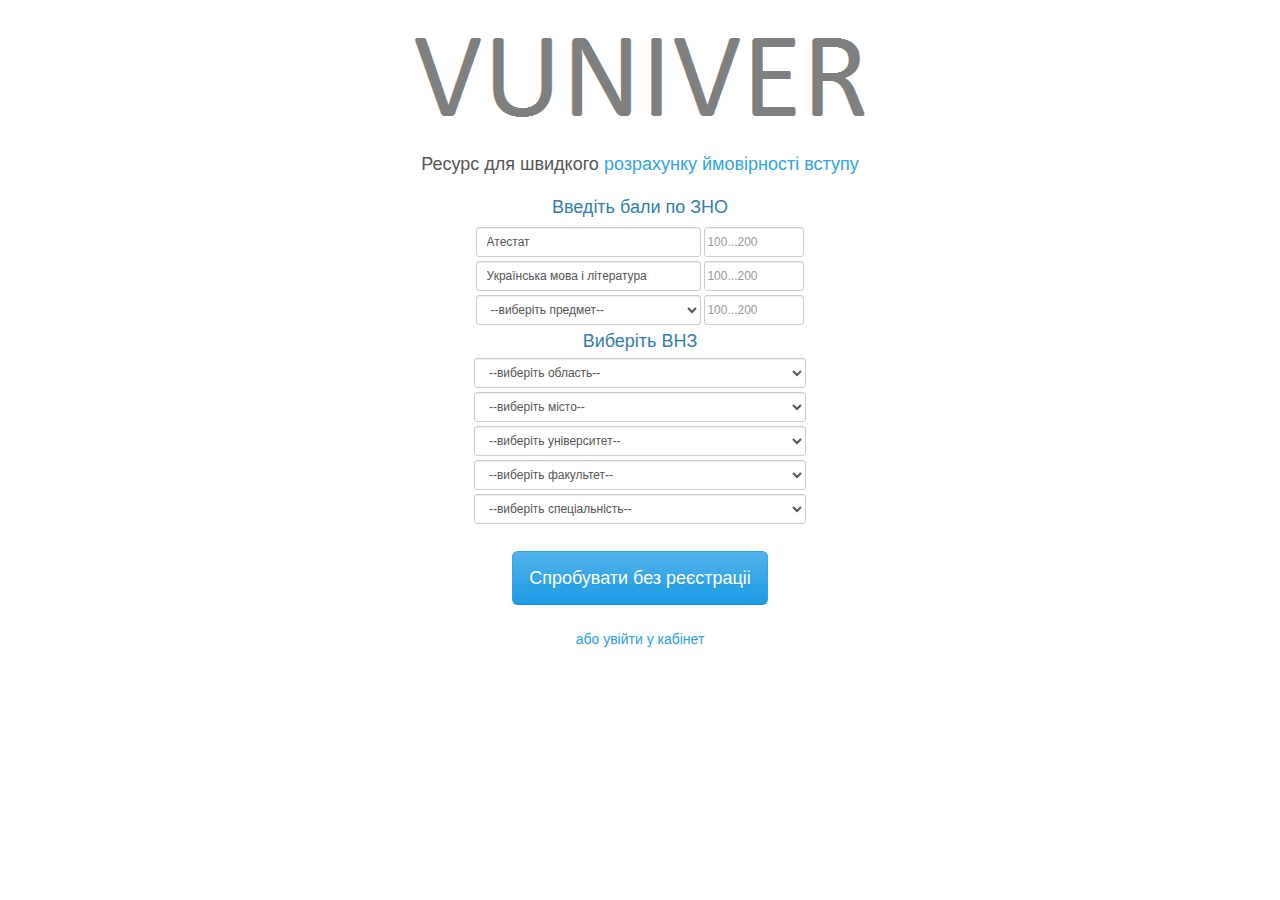
<file: index.html>
<!DOCTYPE html>
<html>
<head lang="en">
    <meta charset="UTF-8">
    <link href="style/bootstrap.css" rel="stylesheet" type="text/css"/>
    <link href="style/main_style.css" rel="stylesheet" type="text/css"/>

    <script src="script/modalController.js"></script>
    <script src="script/To_link_js.js"></script>
    <script src="script/auth.js"></script>
    <script type="text/javascript" src = "script/check_auth.js"></script>
    <title>ВУнівер</title>
    <link rel="icon" href="http://alex.inet-tech.org.ua/VUNIVER/favicon.ico" type="image/x-icon">
    <link rel="shortcut icon" href="http://alex.inet-tech.org.ua/VUNIVER/favicon.ico" type="image/x-icon">
</head>
<body style="background-color: #fff;">

    <script type="text/javascript">
        if (checkAuth().isAuth)
        {
            document.location="office.html";
        }
    </script>

    <div id="message" hidden="hidden">
        <h2>Зачекайте, поки будуть готові результати</h2>
        <h4>Середній час обчислення 8с</h4>
        <div id="facebookG">
            <div id="blockG_1" class="facebook_blockG">
            </div>
            <div id="blockG_2" class="facebook_blockG">
            </div>
            <div id="blockG_3" class="facebook_blockG">
            </div>
        </div>
    </div>



    <form id="form-enter" onsubmit="enter(); return false" name="auth2">
        <div class="modal" id="auth">
            <div class="modal-dialog" style="width: 350px">
                <div class="modal-content">
                    <div class="modal-header">
                        <button type="button" class="close" data-dismiss="modal" aria-hidden="true" onclick="hideModalSign()">×</button>
                        <h4 class="modal-title">Вхід</h4>
                    </div>
                    <div class="modal-body">
                        <div class="input">
                            <!--<label for="login">email:</label>-->
                            <input placeholder="E-mail" id="login" type="email" class="form-control"/>
                        </div>
                        <div class="input"><!--hideModalSign-->
                            <!--<label for="pass">Пароль:</label>-->
                            <input placeholder="Пароль" id="pass" type="password" maxlength="16" class="form-control"/>
                            <div class="alert alert-danger" id="validationmessage2" style="display: none; font-size: 12px; margin: 15px;"></div>
                        </div>
                    </div>
                    <div class="modal-footer">
                        <a class="btn btn-link" style="float: left; font-size: 12px;" href="javascript:showModalSignUp(); hideModalSign();">зареєструватись</a>
                        <button type="button" class="btn btn-default" data-dismiss="modal" onclick="hideModalSign()">Відмінити</button>
                        <input class="btn btn-primary" type="submit" value="Вхід">
                    </div>
                </div>
            </div>
        </div>
    </form>



    <form action="" onsubmit="signUp(); return false;" name="auth">
        <div class="modal" id="reg">
            <div class="modal-dialog" style="width: 300px">
                <div class="modal-content">
                    <div class="modal-header">
                        <button type="button" class="close" data-dismiss="modal" aria-hidden="true" onclick="hideModalSignUp()">×</button>
                        <h4 class="modal-title">Реєстрація</h4>
                    </div>
                    <div class="modal-body">
                        <div class="input">
                            <input placeholder="Валідний E-mail" class="form-control" id="mail" name="mail" required="required" type="email">
                        </div>
                        <div class="input">
                            <input placeholder="Введіть пароль" class="form-control" id="password1" required="required" name="password1" type="password" oninput="validatePassword()">
                        </div>
                        <div class="input">
                            <input placeholder="Підтвердіть пароль" class="form-control" id="password2" required="required" name="password2" type="password" oninput="validatePassword()">
                        </div>
                        <div class="alert alert-danger" id="validationmessage" style="display: none; font-size: 12px; margin: 15px;"></div>
                    </div>
                    <div class="modal-footer">
                        <button type="button" class="btn btn-default" data-dismiss="modal" onclick="hideModalSignUp()">Відмінити</button>
                        <button type="submit" class="btn btn-primary"  id="button-register">Зареєструватися</button>
                    </div>
                </div>
            </div>
        </div>
    </form>


    <div class="modal" id="dynamic">
        <div class="modal-dialog">
            <div class="modal-content">
                <div style="height: 30px"></div>
                <div class="modal-body" >
                    <div class="alert alert-dismissible alert-danger" id="alert-msg" style="display: none;text-align: center">
                        <span id="dynamic-text-alert"></span>

                    </div>
                    <div class="alert alert-dismissible alert-success" id="success-msg" style="display: none;text-align: center">
                        <span id="dynamic-text-success"></span>

                    </div>
                </div>
                <div class="modal-footer">
                    <button type="button" class="btn btn-primary" data-dismiss="modal" onclick="hideModalDynamic()">OK</button>
                </div>
            </div>
        </div>
    </div>

    <div id="container" class="jumbotron" style="width: 460px; margin: 0 auto; text-align: center; margin-top: -50px">
        <img src="res/logo.png" alt="logo"/>
        <p style="font-size: 18px">Ресурс для швидкого <a href = "info.html">розрахунку ймовірності вступу</a></p>
        <form action="http://alex.inet-tech.org.ua/cgi-bin/inpNew.cpp.o" method="GET" onsubmit="document.getElementById('message').removeAttribute('hidden')">
            <div class="calculation">
            <div class="pricing-table">
                <h3>Введіть бали по ЗНО</h3>
                <ul class="Point">
                    <li id="AT">
                        <div id="AT-1">
                            <select class="form-control input-sm">
                                <option selected="selected" disabled="disabled">Атестат</option>
                            </select>
                        </div>
                        <div id="AT-2">
                            <input class="form-control input-sm" type="number" name="mark5" id="m5" max="200" min="1" required="required" step="any" placeholder="100...200">
                        </div>
                    </li>

                    <li class="contein-subjects">
                        <div  class="inline">
                            <select class="form-control input-sm" class="section" size="1" id="sub1" onfocus="Retur('sub1')"></select>
                        </div>
                        <div  class="inline">
                            <input class="form-control input-sm" type="number" name="mark1" id="m1" max="200" min="100" required="required" step="any" placeholder="100...200">
                        </div>
                    </li>
                    <li class="contein-subjects">
                        <div  class="inline">
                            <select class="form-control input-sm" name="sub2" id="sub2" size="1" onfocus="Retur('sub2');" required="required" onchange="show_hide('apDiv1'); clearFinder();"></select>
                        </div>
                        <div class="inline">
                            <input class="form-control input-sm" type="number" name="mark2" id="m2" max="200" min="100" required="required" step="any" placeholder="100...200">
                        </div>
                    </li>
                    <li class="contein-subjects" id="apDiv1" visibility:="" hidden="">
                        <div  class="inline">
                            <!--<label for="sub3">3:</label>-->
                            <select class="form-control input-sm" name="sub3" id="sub3" size="1" onfocus="Retur('sub3'); " onchange="show_hide('apDiv2'); clearFinder();"></select>
                        </div>
                        <div class="inline">
                            <input class="form-control input-sm" type="number" name="mark3" id="m3" max="200" min="100" step="any" placeholder="100...200">
                        </div>
                        <!--<a class="but" id="plus2" onClick=" show_hide('apDiv2'); show_hideUn('plus2'); show_hideUn('minus1');"><div class="plus"></div></a>
                        <a class="but" id="minus1" onClick="show_hide('plus1'); show_hideUn('apDiv1');"><div class="minus" ></div></a>-->
                    </li>
                    <li class="contein-subjects" id="apDiv2" visibility:="" hidden="">
                        <div  class="inline">
                            <!--<label for="sub4">4:</label>-->
                            <select class="form-control input-sm" name="sub4" id="sub4" size="1" onfocus="Retur('sub4')"></select>
                        </div>
                        <div class="inline">
                            <input class="form-control input-sm" type="number" name="mark4" id="m4" max="200" min="100" step="any" placeholder="100...200">
                        </div>
                        <!--<a class="but" id="minus2" onClick="show_hideUn('apDiv2'); show_hide('apDiv1'); show_hide('plus2'); show_hide('minus1');"><div class="minus"></div></a>-->
                    </li>


                </ul>

            </div>

            <div class="pricing-table" id="selected">
                <h3 id="moz-fix-h3"> Виберіть ВНЗ</h3>
                <ul>
                    <li class="contein-subjects">
                        <!--<label style="width: 100px;" class="input-style" for="option">Область:</label>-->
                        <div>
                            <select class="form-control input-sm" id="option" class="level sel" name="reg" onchange=" clearForm(5); showNames(this.value)"><option selected="selected" value="">--виберіть область--</option></select>
                        </div>
                    </li>
                    <li class="contein-subjects">
                        <!--<label style="width: 100px;" class="input-style" for="option1">Місто:</label>-->
                        <div>
                            <select class="form-control input-sm" id="option1" class="sel" name="city" onchange=" clearForm(4); showNames1(this.value)"><option selected="selected" value="">--виберіть місто--</option></select>
                        </div>
                    </li>
                    <li class="contein-subjects">
                        <!--<label style="width: 100px;" class="input-style" for="option2">Університет:</label>-->
                        <div>
                            <select class="form-control input-sm" id="option2" class="sel" name="Univer" onchange=" clearForm(3); showNames2(this.value)"><option selected="selected" value="">--виберіть університет--</option></select>
                        </div>
                    </li>
                    <li class="contein-subjects">
                        <!--<label style="width: 100px;" class="input-style" for="option3">Факультет:</label>-->
                        <div>
                            <select class="form-control input-sm" id="option3" class="sel" name="Fac" onchange="clearForm(2); showNames3(this.value)"><option selected="selected" value="">--виберіть факультет--</option></select>
                        </div>
                    </li>
                    <li class="contein-subjects">
                        <!--<label style="width: 100px;" class="input-style" for="option4">Спеціальність:</label>-->
                        <div>
                            <select class="form-control input-sm" id="option4" class="sel" name="Spec"><option selected="selected" value="">--виберіть спеціальність--</option></select>
                        </div>
                    </li>
                </ul>
            </div>
        </div>
            <p style="display: inline-block; margin-top: 25px"><button class="btn btn-primary btn-lg" type="submit">Спробувати без реєстраціі</button></p>
        </form>
        <div></div>
        <a class="btn btn-link" href="javascript:showModalSign()">або увійти у кабінет</a>
    </div>
    <script>
        document.getElementById('message').hidden = 'hidden';
    </script>
</body>
</html>
</file>
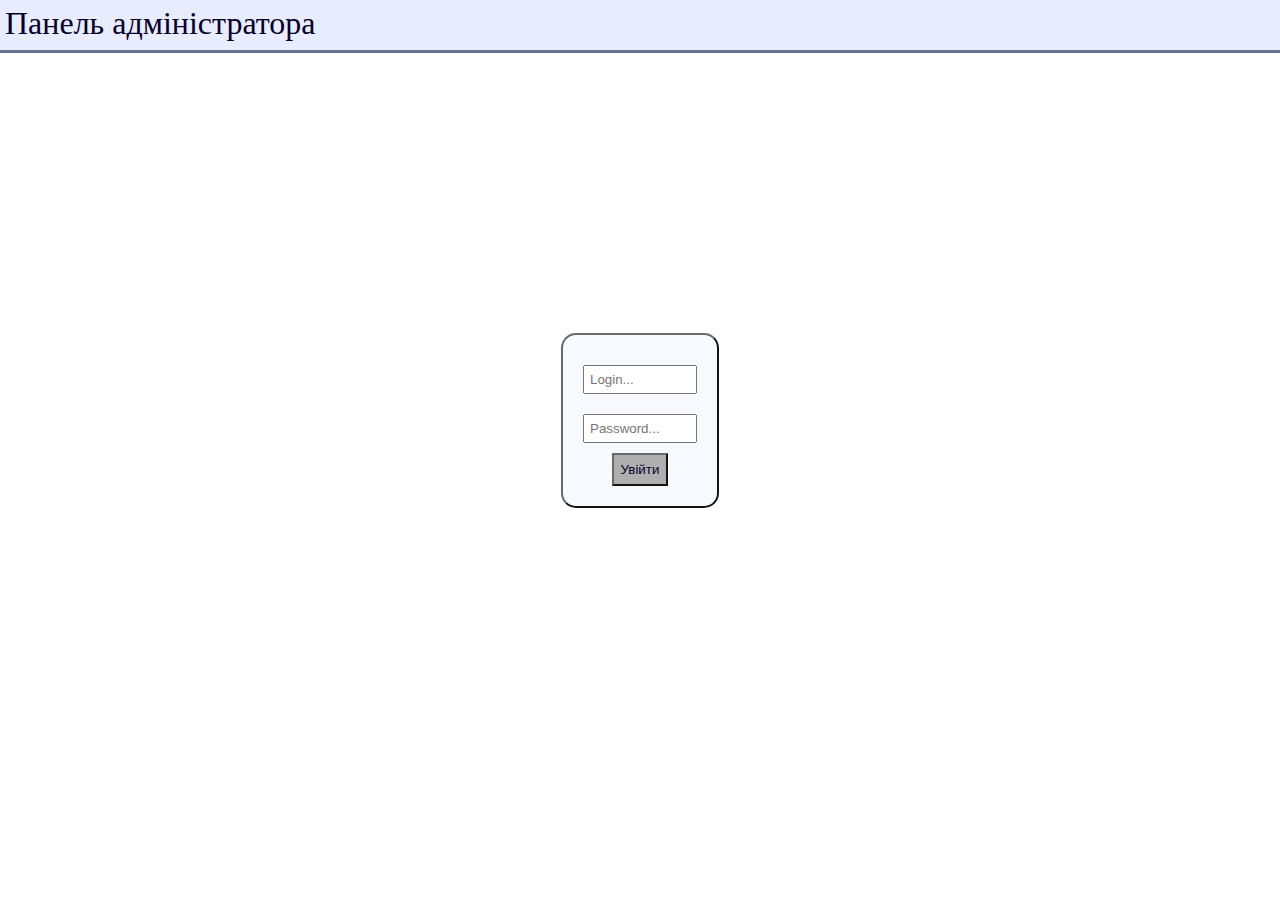
<file: admin/index.html>
﻿<!DOCTYPE html>
<html>
<head lang="ru">
    <meta charset="utf-8">
    <meta content="text/html">
    <link rel="stylesheet" href="1.css" type="text/css"/>
    <link rel="stylesheet" href="adm.css" type="text/css"/>
    <title></title>
</head>
<body>
    <div id="header">
        <div id="title">Панель адміністратора</div>
    </div>
    <div id="content">
        <form id="loginPanel" action="adminPanel.php" method="post">
            <input type="text" class="loginField" name="login" placeholder="Login..."/><br/>
            <input type="password" class="loginField" name="qwe" placeholder="Password..."/><br/>
            <input type="submit" value="Увійти"/><br/>
        </form>
    </div>
</body>
</html>
</file>
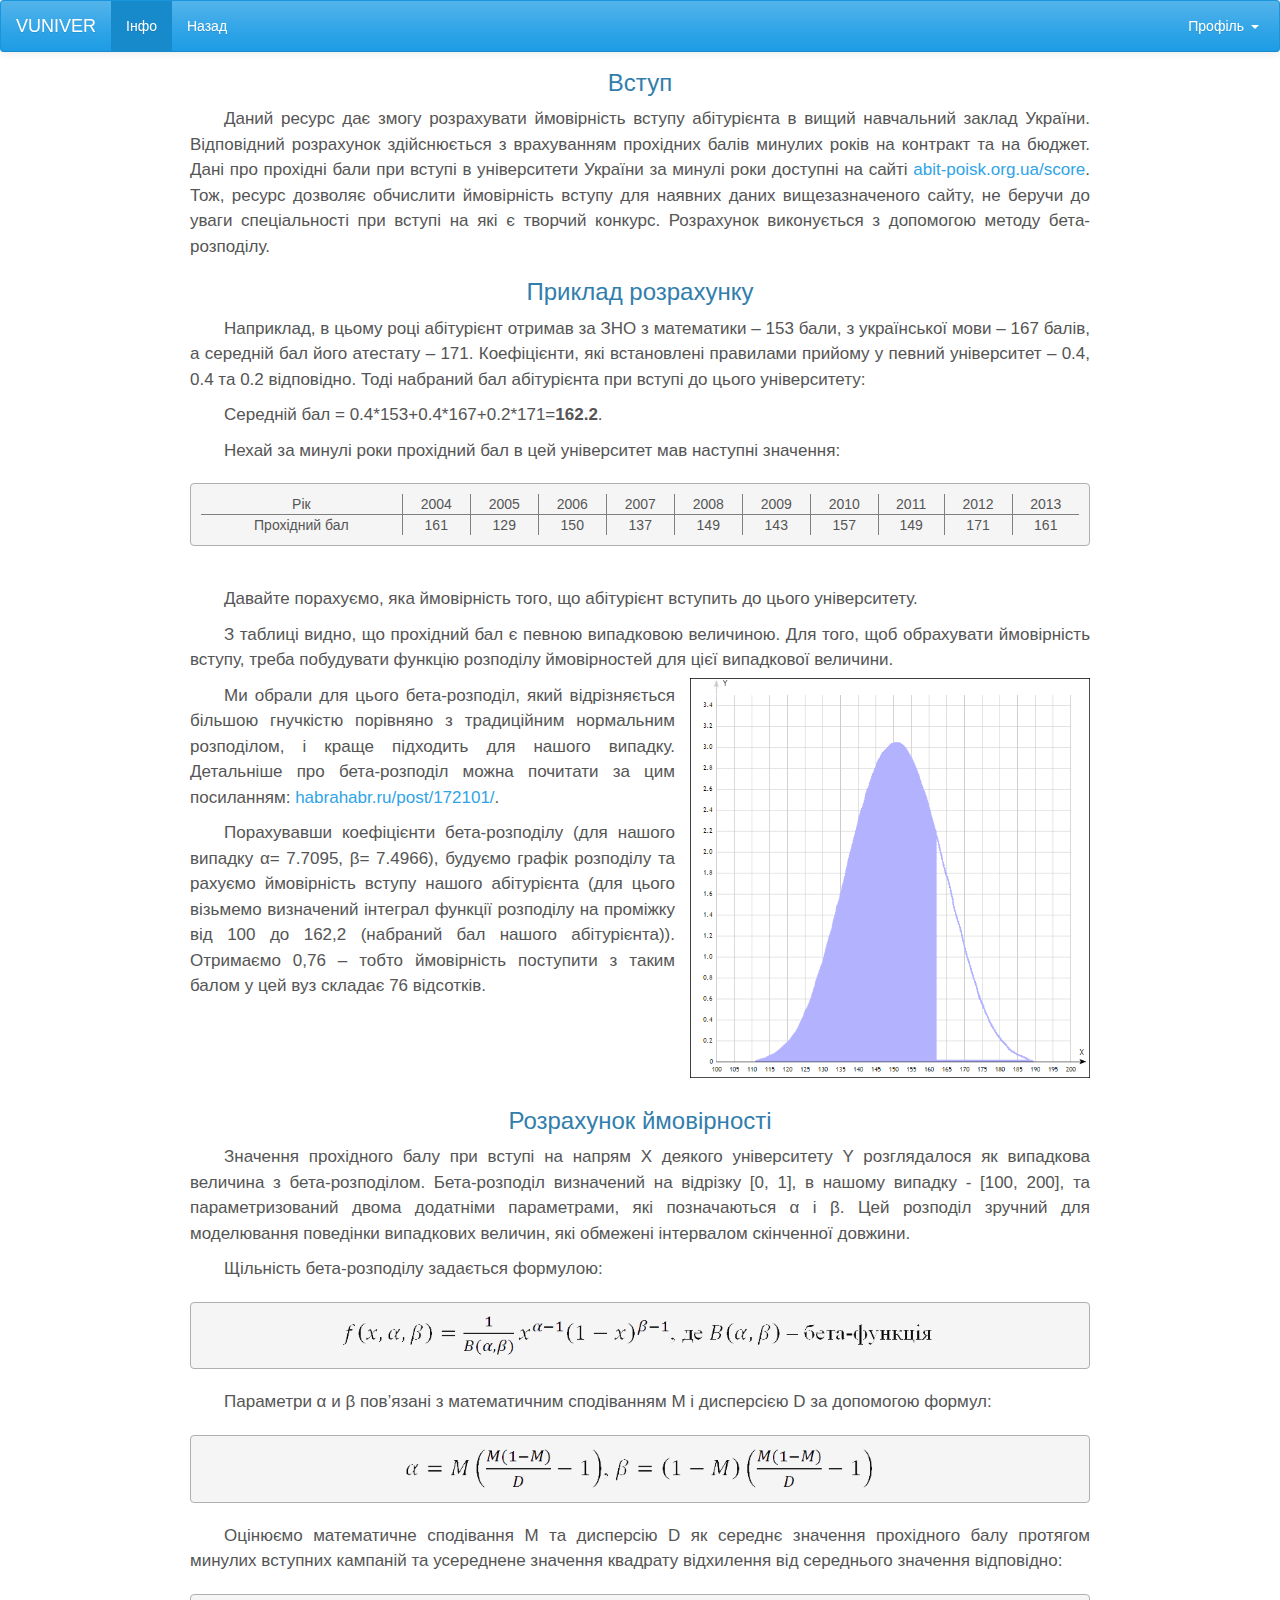
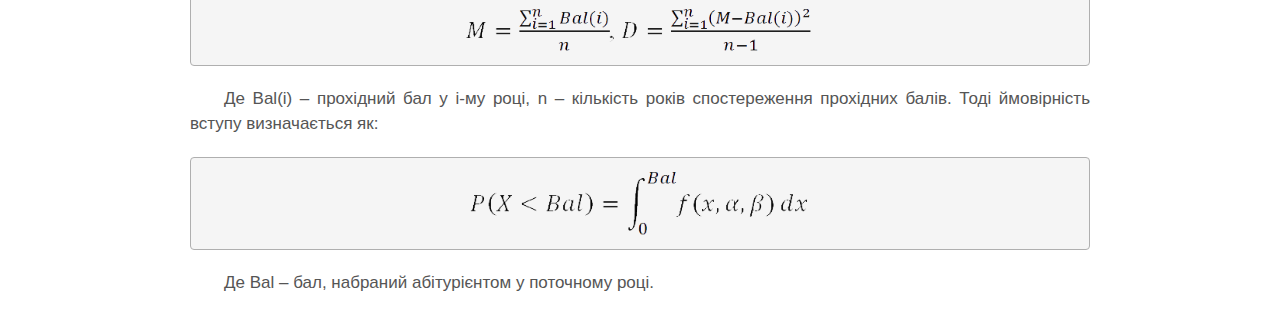
<file: info.html>
<!DOCTYPE html>
<html>
<head lang="en">
    <meta charset="UTF-8">
    <link href="style/bootstrap.css" rel="stylesheet" type="text/css"/>
    <script type="text/javascript" src = "script/To_link_js.js"></script>
    <script type="text/javascript" src = "script/modalController.js"></script>
    <script type="text/javascript" src = "script/auth.js"></script>
    <script type="text/javascript" src = "script/check_auth.js"></script>
    <script type="text/javascript" src = "script/drop_usr_controller.js"></script>
    <script type="text/javascript" src = "script/passwordValidation.js"></script>
    <link href="style/main_style.css" rel = "stylesheet" type ="text/css"/>
    <link href="style/office.css" rel = "stylesheet" type ="text/css"/>
    <link href="style/info.css" rel = "stylesheet" type ="text/css"/>
    <title>Інфо</title>
    <link rel="icon" href="http://alex.inet-tech.org.ua/VUNIVER/favicon.ico" type="image/x-icon">
    <link rel="shortcut icon" href="http://alex.inet-tech.org.ua/VUNIVER/favicon.ico" type="image/x-icon">
</head>
<body>

    <div id="message" hidden="hidden">
            <h2>Зачекайте, поки будуть готові результати</h2>
            <h4>Середній час обчислення 8с</h4>
            <div id="facebookG">
                <div id="blockG_1" class="facebook_blockG">
                </div>
                <div id="blockG_2" class="facebook_blockG">
                </div>
                <div id="blockG_3" class="facebook_blockG">
                </div>
            </div>
        </div>

    <form action="http://alex.inet-tech.org.ua/cgi-bin/inpNew.cpp.o" method="GET" onsubmit="hideModalTry(); document.getElementById('message').removeAttribute('hidden')">
        <div class="modal" id="try">
            <div class="modal-dialog">
                <div class="modal-content">
                    <div class="modal-header">
                        <button type="button" class="close" data-dismiss="modal" aria-hidden="true" onclick="hideModalTry()">×</button>
                        <h4 class="modal-title">Розрахунок ймовірності</h4>
                    </div>
                    <div class="modal-body">
                        <p><div class="calculation">
                        <div class="pricing-table">
                            <h3>Введіть бали по ЗНО</h3>
                            <ul class="Point">
                                <li id="AT">
                                    <div id="AT-1">
                                        <select class="form-control input-sm">
                                            <option selected="selected" disabled="disabled">Атестат</option>
                                        </select>
                                    </div>
                                    <div id="AT-2">
                                        <input class="form-control input-sm" type="number" name="mark5" id="m5" max="200" min="1" required="required" step="any" placeholder="100...200">
                                    </div>
                                </li>

                                <li class="contein-subjects">
                                    <div  class="inline">
                                        <select class="form-control input-sm" class="section" size="1" id="sub1" onfocus="Retur('sub1')"><option value="0">Українська мова і література</option></select>
                                    </div>
                                    <div  class="inline">
                                        <input class="form-control input-sm" type="number" name="mark1" id="m1" max="200" min="100" required="required" step="any" placeholder="100...200">
                                    </div>
                                </li>
                                <li class="contein-subjects">
                                    <div  class="inline">
                                        <select class="form-control input-sm" name="sub2" id="sub2" size="1" onfocus="Retur('sub2');" required="required" onchange="show_hide('apDiv1'); clear2();"><option value="" style="display: none;">--виберіть предмет--</option><option value="">--виберіть предмет--</option><option value="0">Українська мова і література</option><option value="1">Математика</option><option value="2">Історія України</option><option value="3">Біологія</option><option value="4">Географія</option><option value="5">Фізика</option><option value="6">Хімія</option><option value="7">Англійська мова</option><option value="8">Іспанська мова</option><option value="9">Німецька мова</option><option value="10">Російська мова</option><option value="11">Французька мова</option></select>
                                    </div>
                                    <div class="inline">
                                        <input class="form-control input-sm" type="number" name="mark2" id="m2" max="200" min="100" required="required" step="any" placeholder="100...200">
                                    </div>
                                </li>
                                <li class="contein-subjects" id="apDiv1" visibility:="" hidden="">
                                    <div  class="inline">
                                        <!--<label for="sub3">3:</label>-->
                                        <select class="form-control input-sm" name="sub3" id="sub3" size="1" onfocus="Retur('sub3'); " onchange="show_hide('apDiv2'); clear2();"><option value="" style="display: none;">--виберіть предмет--</option><option value="">--виберіть предмет--</option><option value="0">Українська мова і література</option><option value="1">Математика</option><option value="2">Історія України</option><option value="3">Біологія</option><option value="4">Географія</option><option value="5">Фізика</option><option value="6">Хімія</option><option value="7">Англійська мова</option><option value="8">Іспанська мова</option><option value="9">Німецька мова</option><option value="10">Російська мова</option><option value="11">Французька мова</option></select>
                                    </div>
                                    <div class="inline">
                                        <input class="form-control input-sm" type="number" name="mark3" id="m3" max="200" min="100" step="any" placeholder="100...200">
                                    </div>
                                    <!--<a class="but" id="plus2" onClick=" show_hide('apDiv2'); show_hideUn('plus2'); show_hideUn('minus1');"><div class="plus"></div></a>
                                    <a class="but" id="minus1" onClick="show_hide('plus1'); show_hideUn('apDiv1');"><div class="minus" ></div></a>-->
                                </li>
                                <li class="contein-subjects" id="apDiv2" visibility:="" hidden="">
                                    <div  class="inline">
                                        <!--<label for="sub4">4:</label>-->
                                        <select class="form-control input-sm" name="sub4" id="sub4" size="1" onfocus="Retur('sub4')"><option value="" style="display: none;">--виберіть предмет--</option><option value="">--виберіть предмет--</option><option value="0">Українська мова і література</option><option value="1">Математика</option><option value="2">Історія України</option><option value="3">Біологія</option><option value="4">Географія</option><option value="5">Фізика</option><option value="6">Хімія</option><option value="7">Англійська мова</option><option value="8">Іспанська мова</option><option value="9">Німецька мова</option><option value="10">Російська мова</option><option value="11">Французька мова</option></select>
                                    </div>
                                    <div class="inline">
                                        <input class="form-control input-sm" type="number" name="mark4" id="m4" max="200" min="100" step="any" placeholder="100...200">
                                    </div>
                                    <!--<a class="but" id="minus2" onClick="show_hideUn('apDiv2'); show_hide('apDiv1'); show_hide('plus2'); show_hide('minus1');"><div class="minus"></div></a>-->
                                </li>

                                <div>
                                    <label id="Label" for="return-radio" style="color: rgb(99, 99, 99);">Додати фільтри</label><input style="visibility: hidden; font-size: 12px;" type="checkbox" id="return-radio" onclick="labelClick('Label')" \="">
                                </div>
                            </ul>
                        </div>

                        <div class="pricing-table" id="selected" visibility:="" hidden="" style="display: none;">
                            <h3 id="moz-fix-h3"> Виберіть ВНЗ</h3>
                            <ul>
                                <li class="contein-subjects">
                                    <!--<label style="width: 100px;" class="input-style" for="option">Область:</label>-->
                                    <div>
                                        <select class="form-control input-sm" id="option" class="level sel" name="reg" onchange=" clearForm(5); showNames(this.value)"><option selected="selected" value="">--виберіть область--</option><option value="1">Київ</option><option value="2">Севастополь</option><option value="3">АР Крим</option><option value="4">Вінницька область</option><option value="5">Волинська область</option><option value="6">Дніпропетровська область</option><option value="7">Донецька область</option><option value="8">Житомирська область</option><option value="9">Закарпатська область</option><option value="10">Запорізька область</option><option value="11">Івано-Франківська област</option><option value="12">Київська область</option><option value="13">Кіровоградська область</option><option value="14">Луганська область</option><option value="15">Львівська область</option><option value="16">Миколаївська область</option><option value="17">Одеська область</option><option value="18">Полтавська область</option><option value="19">Рівненська область</option><option value="20">Сумська область</option><option value="21">Тернопільська область</option><option value="22">Харківська область</option><option value="23">Херсонська область</option><option value="24">Хмельницька область</option><option value="25">Черкаська область</option><option value="26">Чернівецька область</option><option value="27">Чернігівська область</option><option value="28">Область невідома</option></select>
                                    </div>
                                </li>
                                <li class="contein-subjects">
                                    <!--<label style="width: 100px;" class="input-style" for="option1">Місто:</label>-->
                                    <div>
                                        <select class="form-control input-sm" id="option1" class="sel" name="city" onchange=" clearForm(4); showNames1(this.value)"><option selected="selected" value="">--виберіть місто--</option></select>
                                    </div>
                                </li>
                                <li class="contein-subjects">
                                    <!--<label style="width: 100px;" class="input-style" for="option2">Університет:</label>-->
                                    <div>
                                        <select class="form-control input-sm" id="option2" class="sel" name="Univer" onchange=" clearForm(3); showNames2(this.value)"><option selected="selected" value="">--виберіть університет--</option></select>
                                    </div>
                                </li>
                                <li class="contein-subjects">
                                    <!--<label style="width: 100px;" class="input-style" for="option3">Факультет:</label>-->
                                    <div>
                                        <select class="form-control input-sm" id="option3" class="sel" name="Fac" onchange="clearForm(2); showNames3(this.value)"><option selected="selected" value="">--виберіть факультет--</option></select>
                                    </div>
                                </li>
                                <li class="contein-subjects">
                                    <!--<label style="width: 100px;" class="input-style" for="option4">Спеціальність:</label>-->
                                    <div>
                                        <select class="form-control input-sm" id="option4" class="sel" name="Spec"><option selected="selected" value="">--виберіть спеціальність--</option><option value="1">авіа- та ракетобудування</option><option value="2">авіоніка</option><option value="3">двигуни та енергетичні установки літальних апаратів</option><option value="4">автоматизація та комп’ютерно-інтегровані технології</option><option value="5">системна інженерія</option><option value="6">біомедична інженерія</option><option value="7">біотехнологія</option><option value="8">архітектура</option><option value="9">будівництво</option><option value="10">гідротехніка</option><option value="11">ветеринарна медицина</option><option value="12">видавничо-поліграфічна справа</option><option value="15">охорона та захист державного кордону</option><option value="17">богослов’я</option><option value="18">історія</option><option value="19">філологія</option><option value="20">філософія</option><option value="21">економіка підприємства</option><option value="22">економічна кібернетика</option><option value="23">економічна теорія</option><option value="24">маркетинг</option><option value="25">міжнародна економіка</option><option value="26">облік і аудит</option><option value="27">прикладна статистика</option><option value="28">товарознавство і торговельне підприємництво</option><option value="29">управління персоналом та економіка праці</option><option value="30">фінанси і кредит</option><option value="31">акустотехніка</option><option value="32">електронні пристрої та системи</option><option value="33">мікро- та наноелектроніка</option><option value="34">електромеханіка</option><option value="35">електротехніка та електротехнології</option><option value="36">атомна енергетика</option><option value="37">гідроенергетика</option><option value="38">енергомашинобудування</option><option value="39">теплоенергетика</option><option value="40">видавнича справа та редагування</option><option value="41">журналістика</option><option value="42">реклама і зв’язки з громадськістю</option><option value="43">комп’ютерна інженерія</option><option value="44">комп’ютерні науки</option><option value="45">програмна інженерія</option><option value="46">безпека інформаційних і комунікаційних систем</option><option value="47">системи технічного захисту інформації</option><option value="48">управління інформаційною безпекою</option><option value="49">документознавство та інформаційна діяльність</option><option value="51">культурологія</option><option value="52">менеджмент соціокультурної діяльності</option><option value="53">музейна справа та охорона пам’яток історії та культури</option><option value="54">народна художня творчість</option><option value="55">зварювання</option><option value="56">інженерна механіка</option><option value="57">машинобудування</option><option value="58">прикладна механіка</option><option value="59">лабораторна діагностика</option><option value="60">сестринська справа</option><option value="61">менеджмент</option><option value="62">інженерне матеріалознавство</option><option value="63">ливарне виробництво</option><option value="64">металургія</option><option value="65">метрологія та інформаційно-вимірювальні технології</option><option value="67">оптотехніка</option><option value="68">приладобудування</option><option value="69">декоративно-прикладне мистецтво</option><option value="70">дизайн</option><option value="73">музичне мистецтво</option><option value="74">образотворче мистецтво</option><option value="75">реставрація творів мистецтва</option><option value="76">театральне мистецтво</option><option value="77">фотомистецтво</option><option value="78">хореографія</option><option value="79">країнознавство</option><option value="80">міжнародна інформація</option><option value="81">міжнародне право</option><option value="82">міжнародний бізнес</option><option value="83">міжнародні відносини</option><option value="84">міжнародні економічні відносини</option><option value="85">суднобудування та океанотехніка</option><option value="86">деревооброблювальні технології</option><option value="87">дошкільна освіта</option><option value="88">корекційна освіта</option><option value="89">початкова освіта</option><option value="90">професійна освіта</option><option value="91">соціальна педагогіка</option><option value="92">технологічна освіта</option><option value="93">правознавство</option><option value="94">правоохоронна діяльність</option><option value="95">біологія</option><option value="96">географія</option><option value="97">геологія</option><option value="98">гідрометеорологія</option><option value="100">хімія</option><option value="101">мережі та системи поштового зв’язку</option><option value="102">радіоелектронні апарати</option><option value="103">радіотехніка</option><option value="104">телекомунікації</option><option value="105">водні біоресурси та аквакультура</option><option value="107">гірництво</option><option value="108">нафтогазова справа</option><option value="109">переробка корисних копалин</option><option value="110">інформатика</option><option value="111">прикладна математика</option><option value="112">системний аналіз</option><option value="113">агрономія</option><option value="114">захист рослин</option><option value="115">лісове і садово-паркове господарство</option><option value="116">лісозаготівля</option><option value="117">технологія виробництва і переробки продукції тваринництва</option><option value="118">соціальна допомога</option><option value="119">соціальна робота</option><option value="120">політологія</option><option value="121">практична психологія</option><option value="122">психологія</option><option value="123">соціологія</option><option value="124">готельно-ресторанна справа</option><option value="125">побутове обслуговування</option><option value="126">туризм</option><option value="127">технологія виробів легкої промисловості</option><option value="128">технологія та дизайн текстильних матеріалів</option><option value="129">енергетика та електротехнічні системи в агропромисловому комплексі</option><option value="131">автомобільний транспорт</option><option value="132">аеронавігація</option><option value="133">залізничні споруди та колійне господарство</option><option value="134">морський та річковий транспорт</option><option value="135">обслуговування повітряних суден</option><option value="136">рухомий склад залізниць</option><option value="137">системи забезпечення руху поїздів</option><option value="138">транспортні технології</option><option value="139">фармація</option><option value="140">астрономія</option><option value="141">математика</option><option value="142">механіка</option><option value="143">прикладна фізика</option><option value="144">статистика</option><option value="145">фізика</option><option value="146">здоров’я людини</option><option value="147">спорт</option><option value="148">фізичне виховання</option><option value="149">технологічна експертиза та безпека харчової продукції</option><option value="150">харчові технології та інженерія</option><option value="151">хімічна інженерія</option><option value="152">хімічна технологія</option><option value="153">охорона праці</option><option value="154">пожежна безпека</option><option value="155">цивільний захист</option><option value="311">філологія (англійська)</option><option value="312">філологія (німецька)</option><option value="313">філологія (французька)</option><option value="314">філологія (російська)</option><option value="315">геодезія</option><option value="316">екологія</option></select>
                                    </div>
                                </li>
                            </ul>
                        </div>
                    </div></p>
                    </div>
                    <div class="modal-footer">
                        <button type="button" class="btn btn-default" data-dismiss="modal" onclick="hideModalTry()">Назад</button>
                        <button type="submit" class="btn btn-primary">Розрахувати</button>
                    </div>
                </div>
            </div>
        </div>
    </form>

    <form action="" onsubmit="signUp(); return false;" name="auth">
        <div class="modal" id="reg">
            <div class="modal-dialog" style="width: 300px">
                <div class="modal-content">
                    <div class="modal-header">
                        <button type="button" class="close" data-dismiss="modal" aria-hidden="true" onclick="hideModalSignUp()">×</button>
                        <h4 class="modal-title">Реєстрація</h4>
                    </div>
                    <div class="modal-body">
                        <div class="input">
                            <input placeholder="Валідний E-mail" class="form-control" id="mail" name="mail" required="required" type="email">
                        </div>
                        <div class="input">
                            <input placeholder="Введіть пароль" class="form-control" id="password1" required="required" name="password1" type="password" oninput="validatePassword()">
                        </div>
                        <div class="input">
                            <input placeholder="Підтвердіть пароль" class="form-control" id="password2" required="required" name="password2" type="password" oninput="validatePassword()">
                        </div>
                        <div class="alert alert-danger" id="validationmessage" style="display: none; font-size: 12px; margin: 15px;"></div>
                    </div>
                    <div class="modal-footer">
                        <button type="button" class="btn btn-default" data-dismiss="modal" onclick="hideModalSignUp()">Відмінити</button>
                        <button type="submit" class="btn btn-primary" id="button-register">Зареєструватися</button>
                    </div>
                </div>
            </div>
        </div>
    </form>

    <form id="form-enter" onsubmit="enter(); return false" name="auth2">
        <div class="modal" id="auth">
            <div class="modal-dialog" style="width: 350px">
                <div class="modal-content">
                    <div class="modal-header">
                        <button type="button" class="close" data-dismiss="modal" aria-hidden="true" onclick="hideModalSign()">×</button>
                        <h4 class="modal-title">Вхід</h4>
                    </div>
                    <div class="modal-body">
                        <div class="input">
                            <!--<label for="login">email:</label>-->
                            <input placeholder="E-mail" id="login" type="email" class="form-control"/>
                        </div>
                        <div class="input">
                            <!--<label for="pass">Пароль:</label>-->
                            <input placeholder="Пароль" id="pass" type="password" maxlength="16" class="form-control"/>
                            <div class="alert alert-danger" id="validationmessage2" style="display: none; font-size: 12px; margin: 15px;"></div>
                        </div>
                    </div>
                    <div class="modal-footer">
                        <a class="btn btn-link" style="float: left; font-size: 12px;" href="javascript:showModalSignUp(); hideModalSign();">зареєструватись</a>
                        <button type="button" class="btn btn-default" data-dismiss="modal" onclick="hideModalSign()">Відмінити</button>
                        <input class="btn btn-primary" type="submit" value="Вхід">
                    </div>
                </div>
            </div>
        </div>
    </form>

    <div class="modal" id="dynamic">
        <div class="modal-dialog">
            <div class="modal-content">
                <div style="height: 30px"></div>
                <div class="modal-body" >
                    <div class="alert alert-dismissible alert-danger" id="alert-msg" style="display: none;text-align: center">
                        <span id="dynamic-text-alert"></span>

                    </div>
                    <div class="alert alert-dismissible alert-success" id="success-msg" style="display: none;text-align: center">
                        <span id="dynamic-text-success"></span>

                    </div>
                </div>
                <div class="modal-footer">
                    <button type="button" class="btn btn-primary" data-dismiss="modal" onclick="hideModalDynamic()">OK</button>
                </div>
            </div>
        </div>
    </div>

    <nav class="navbar navbar-default" style="position: fixed; width: 100%;">
        <div class="container-fluid">
            <div class="navbar-header">
                <button type="button" class="navbar-toggle collapsed" data-toggle="collapse" data-target="#bs-example-navbar-collapse-1">
                    <span class="sr-only">Toggle navigation</span>
                    <span class="icon-bar"></span>
                    <span class="icon-bar"></span>
                    <span class="icon-bar"></span>
                </button>
                <a class="navbar-brand" href="http://alex.inet-tech.org.ua/VUNIVER/index.html">VUNIVER</a>
            </div>

            <div class="collapse navbar-collapse" id="bs-example-navbar-collapse-1">
                <ul class="nav navbar-nav">
                    <!--<li><a href="javascript:showModalTry()">Розрахунок ймовірності</a></li>-->
                    <li class="active"><a href="info.html">Інфо</a></li>
                    <li><a href="javascript: backPage()">Назад</a></li>
                </ul>

                <ul class="nav navbar-nav navbar-right" style="z-index: 50;">
                    <li id="usr_menu" class="dropdown"><a href="javascript: dropdownToggle(document.getElementById('usr_menu'))" class="dropdown-toggle" data-toggle="dropdown" role="button" aria-expanded="false" style="padding: 0px"><span id="name">Профіль</span><span class="caret" style="margin-right: 5px"></span></a>
                        <ul id="drop-menu" class="dropdown-menu" role="menu">
                            <li><a href="office.html">Кабінет</a></li>
                            <li class="divider"></li>
                            <li><a href="index.html" onclick="logout();refreshSelf()">Вихід</a></li>
                        </ul>
                    </li>
                </ul>
            </div>
        </div>
    </nav>
    <div style="height: 50px"></div>

    <div id="container"  onclick="hideDropdown()">

        <div id="betaMethod" style="margin: 0 auto; width: 900px;">
            <h3>Вступ</h3>
            <p>Даний ресурс дає змогу розрахувати ймовірність вступу абітурієнта в вищий навчальний заклад України.
                Відповідний розрахунок здійснюється з врахуванням прохідних балів минулих років на контракт та на бюджет.
                Дані про прохідні бали при вступі в університети України за минулі роки доступні на сайті <a href="http://abit-poisk.org.ua/score">abit-poisk.org.ua/score</a>.
                Тож, ресурс дозволяє обчислити ймовірність вступу для наявних даних вищезазначеного сайту, не беручи до уваги спеціальності при вступі на які є творчий конкурс.
                Розрахунок виконується з допомогою методу бета-розподілу.
            </p>
            <h3>Приклад розрахунку</h3>
            <p>Наприклад, в цьому році абітурієнт отримав за ЗНО з математики – 153 бали, з української мови – 167 балів, а середній бал його атестату – 171.
                Коефіцієнти, які встановлені правилами прийому у певний університет – 0.4, 0.4 та 0.2 відповідно.
                Тоді набраний бал абітурієнта при вступі до цього університету:
            </p>
            <p class="left-0">Середній бал = 0.4*153+0.4*167+0.2*171=<strong>162.2</strong>.</p>
            <p>Нехай за минулі роки прохідний бал в цей університет мав наступні значення:</p>
            <div class="conteinFormulas">
                <table class="years" rules="all" style="width: 100%">
                    <tbody><tr class="hat-table">
                        <td>Рік</td>
                        <td>2004</td>
                        <td>2005</td>
                        <td>2006</td>
                        <td>2007</td>
                        <td>2008</td>
                        <td>2009</td>
                        <td>2010</td>
                        <td>2011</td>
                        <td>2012</td>
                        <td>2013</td>
                        <!--<td>2014</td>-->
                    </tr>
                    <tr>
                        <td>Прохідний бал</td>
                        <td>161</td>
                        <td>129</td>
                        <td>150</td>
                        <td>137</td>
                        <td>149</td>
                        <td>143</td>
                        <td>157</td>
                        <td>149</td>
                        <td>171</td>
                        <td>161</td>
                    </tr>
                    </tbody></table>
            </div>
            <br/>
            <p>Давайте порахуємо, яка ймовірність того, що абітурієнт вступить до цього університету.</p>
            <p>З таблиці видно, що прохідний бал є певною випадковою величиною.
                Для того, щоб обрахувати ймовірність вступу, треба побудувати функцію розподілу ймовірностей для цієї випадкової величини.
            </p>
            <div class="conteinGrafics"><img style="float: right" src="res/graf-beta-1.png" alt="" width="400px"></div>
            <p>Ми обрали для цього бета-розподіл, який відрізняється більшою гнучкістю порівняно з традиційним нормальним розподілом, і краще підходить для нашого випадку.
                Детальніше про бета-розподіл можна почитати за цим посиланням: <a href="http://habrahabr.ru/post/172101/">habrahabr.ru/post/172101/</a>.
            </p>
            <p class="left-0">Порахувавши коефіцієнти бета-розподілу (для нашого випадку α= 7.7095, β= 7.4966), будуємо графік розподілу та рахуємо ймовірність вступу нашого абітурієнта
                (для цього візьмемо  визначений інтеграл функції розподілу на проміжку від 100 до 162,2 (набраний бал нашого абітурієнта)).
                Отримаємо 0,76 – тобто ймовірність поступити з таким балом у цей вуз складає 76 відсотків.
            </p>

            <h3 style="width: 100%; overflow: hidden; padding-top: 30px;">Розрахунок ймовірності</h3>
            <p>Значення прохідного балу при вступі на напрям Х деякого університету Y розглядалося як випадкова величина з бета-розподілом. Бета-розподіл визначений на відрізку [0, 1], в нашому випадку - [100, 200],
                та параметризований двома додатніми параметрами, які позначаються α і β. Цей розподіл зручний для моделювання поведінки випадкових величин, які обмежені інтервалом скінченної довжини.
            </p>
            <p>Щільність бета-розподілу задається формулою:</p>
            <div class="conteinFormulas"><img src="res/beta-forms.png" alt="" width="600px"></div>
            <p>Параметри α и β пов’язані з математичним сподіванням M і дисперсією D за допомогою формул:</p>


            <div class="conteinFormulas"><img src="res/alfa&amp;beta.png" alt="" width="470px"></div>

            <p>Оцінюємо математичне сподівання M та дисперсію D як середнє значення прохідного балу протягом минулих вступних
                кампаній та усереднене значення квадрату відхилення від середнього значення відповідно:</p>

            <div class="conteinFormulas"><img src="res/M&amp;D.png" alt="" width="350px"></div>
            <p>Де Bal(i) – прохідний бал у i-му році, n – кількість років спостереження прохідних балів.
                Тоді ймовірність вступу визначається як:
            </p>
            <div class="conteinFormulas"><img src="res/bal.png" alt="" width="340px"></div>
            <p>Де Bal – бал, набраний абітурієнтом у поточному році.</p>
            <br>

        </div>
    </div>
    <script type="text/javascript">
        res = checkAuth();
        if (!res.isAuth)
        {
            document.getElementById('drop-menu').innerHTML= '<li><a href="javascript:showModalSign();hideDropdown()" id = "enter">Вхід</a></li><li class="divider"></li><li><a href="javascript:showModalSignUp();hideDropdown()">Реєстрація</a></li>';
        }
        else document.getElementById('name').innerHTML = res.data;
        document.getElementById('drop-menu').style.width = document.getElementById('usr_menu').style.width;
        function backPage(){
            history.back();
        }
    </script>
</body>
</html>
</file>
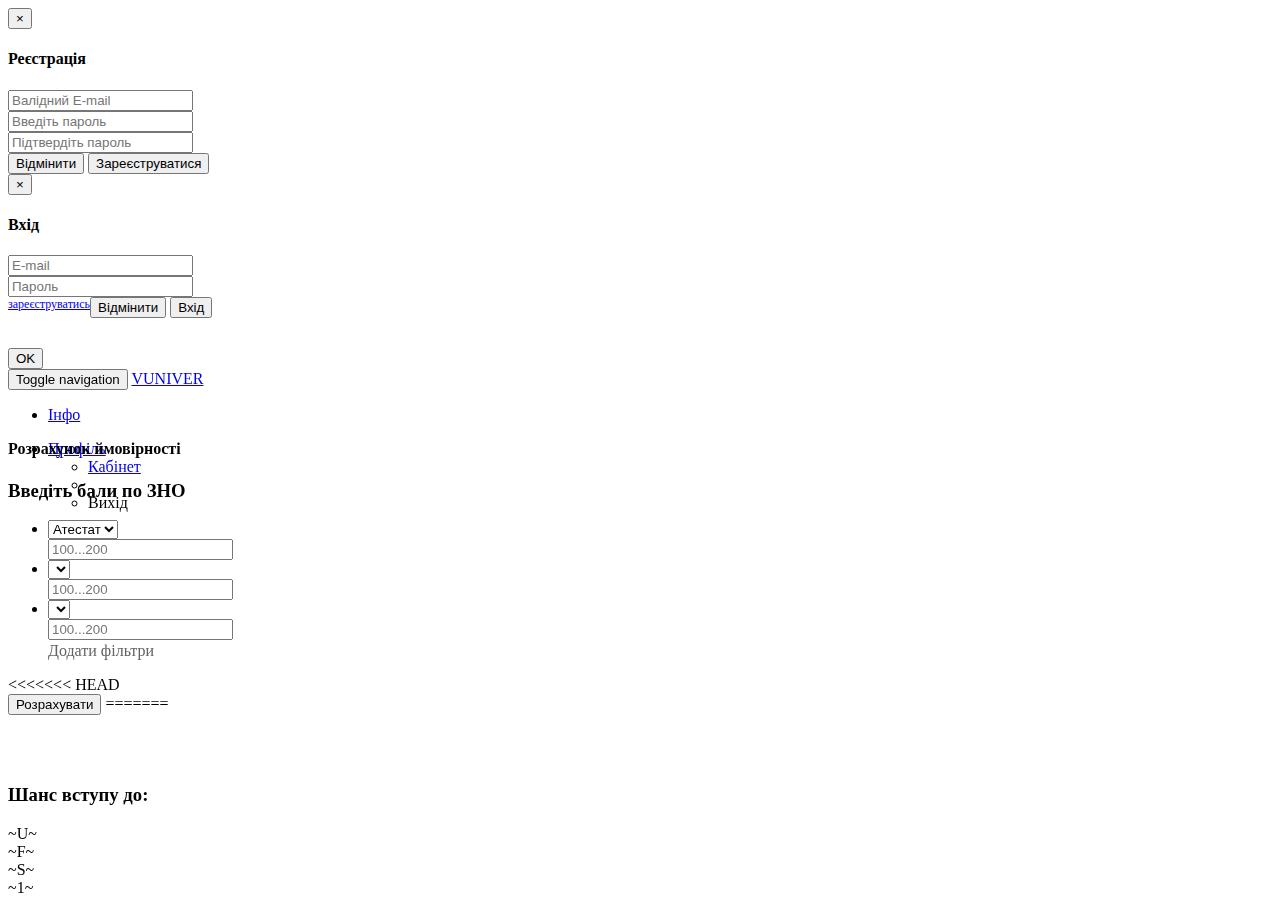
<file: input.html>
<!DOCTYPE html>
<html>
<head lang="en">
    <meta charset="UTF-8">
    <title>Пошук</title>
    <link href="http://alex.inet-tech.org.ua/VUNIVER/style/bootstrap.css" rel="stylesheet" type="text/css"/>
    <link href="http://alex.inet-tech.org.ua/VUNIVER/style/main_style.css" rel="stylesheet" type="text/css"/>
    <script src="http://alex.inet-tech.org.ua/VUNIVER/script/modalController.js"></script>
    <script src="http://alex.inet-tech.org.ua/VUNIVER/script/passwordValidation.js"></script>
    <script src="http://alex.inet-tech.org.ua/VUNIVER/script/auth.js"></script>
    <script src="http://alex.inet-tech.org.ua/VUNIVER/script/plusF.js"></script>
    <script src="http://alex.inet-tech.org.ua/VUNIVER/script/To_link_js.js"></script>
    <script type="text/javascript" src = "http://alex.inet-tech.org.ua/VUNIVER/script/check_auth.js"></script>
    <script type="text/javascript" src = "http://alex.inet-tech.org.ua/VUNIVER/script/drop_usr_controller.js"></script>
    <script type="text/javascript">var restoreData = ~A~;</script>
    <link href="http://alex.inet-tech.org.ua/VUNIVER/style/office.css" type="text/css" rel="stylesheet"/>
    <script type = "text/javascript" src = "http://alex.inet-tech.org.ua/VUNIVER/script/plusF.js"></script>
    <link rel="icon" href="http://alex.inet-tech.org.ua/VUNIVER/favicon.ico" type="image/x-icon">
    <link rel="shortcut icon" href="http://alex.inet-tech.org.ua/VUNIVER/favicon.ico" type="image/x-icon">
</head>
<body>
<div id="message" hidden="hidden">
    <h2>Зачекайте, поки будуть готові результати</h2>
    <h4>Середній час обчислення 8с</h4>
    <div id="facebookG">
        <div id="blockG_1" class="facebook_blockG">
        </div>
        <div id="blockG_2" class="facebook_blockG">
        </div>
        <div id="blockG_3" class="facebook_blockG">
        </div>
    </div>
</div>
<form action="" onsubmit="signUp(); return false;" name="auth">
    <div class="modal" id="reg">
        <div class="modal-dialog" style="width: 300px">
            <div class="modal-content">
                <div class="modal-header">
                    <button type="button" class="close" data-dismiss="modal" aria-hidden="true" onclick="hideModalSignUp()">×</button>
                    <h4 class="modal-title">Реєстрація</h4>
                </div>
                <div class="modal-body">
                    <div class="input">
                        <input placeholder="Валідний E-mail" class="form-control" id="mail" name="mail" required="required" type="email">
                    </div>
                    <div class="input">
                        <input placeholder="Введіть пароль" class="form-control" id="password1" required="required" name="password1" type="password" oninput="validatePassword()">
                    </div>
                    <div class="input">
                        <input placeholder="Підтвердіть пароль" class="form-control" id="password2" required="required" name="password2" type="password" oninput="validatePassword()">
                    </div>
                    <div class="alert alert-danger" id="validationmessage" style="display: none; font-size: 12px; margin: 15px;"></div>
                </div>
                <div class="modal-footer">
                    <button type="button" class="btn btn-default" data-dismiss="modal" onclick="hideModalSignUp()">Відмінити</button>
                    <button type="submit" class="btn btn-primary"  id="button-register">Зареєструватися</button>
                </div>
            </div>
        </div>
    </div>
</form>
<form id="form-enter" onsubmit="enter(); return false" name="auth2">
    <div class="modal" id="auth">
        <div class="modal-dialog" style="width: 350px">
            <div class="modal-content">
                <div class="modal-header">
                    <button type="button" class="close" data-dismiss="modal" aria-hidden="true" onclick="hideModalSign()">×</button>
                    <h4 class="modal-title">Вхід</h4>
                </div>
                <div class="modal-body">
                    <div class="input">
                        <!--<label for="login">email:</label>-->
                        <input placeholder="E-mail" id="login" type="email" class="form-control"/>
                    </div>
                    <div class="input">
                        <!--<label for="pass">Пароль:</label>-->
                        <input placeholder="Пароль" id="pass" type="password" maxlength="16" class="form-control"/>
                        <div class="alert alert-danger" id="validationmessage2" style="display: none; font-size: 12px; margin: 15px;"></div>
                    </div>
                </div>
                <div class="modal-footer">
                    <a class="btn btn-link" style="float: left; font-size: 12px;" href="javascript:showModalSignUp(); hideModalSign();">зареєструватись</a>
                    <button type="button" class="btn btn-default" data-dismiss="modal" onclick="hideModalSign()">Відмінити</button>
                    <input class="btn btn-primary" type="submit" value="Вхід">
                </div>
            </div>
        </div>
    </div>
</form>
<div class="modal" id="dynamic">
    <div class="modal-dialog">
        <div class="modal-content">
            <div style="height: 30px"></div>
            <div class="modal-body" >
                <div class="alert alert-dismissible alert-danger" id="alert-msg" style="display: none;text-align: center">
                    <span id="dynamic-text-alert"></span>

                </div>
                <div class="alert alert-dismissible alert-success" id="success-msg" style="display: none;text-align: center">
                    <span id="dynamic-text-success"></span>

                </div>
            </div>
            <div class="modal-footer">
                <button type="button" class="btn btn-primary" data-dismiss="modal" onclick="hideModalDynamic()">OK</button>
            </div>
        </div>
    </div>
</div>
<nav class="navbar navbar-default" style="position: fixed; width: 100%;">
    <div class="container-fluid">
        <div class="navbar-header">
            <button type="button" class="navbar-toggle collapsed" data-toggle="collapse" data-target="#bs-example-navbar-collapse-1">
                <span class="sr-only">Toggle navigation</span>
                <span class="icon-bar"></span>
                <span class="icon-bar"></span>
                <span class="icon-bar"></span>
            </button>
            <a class="navbar-brand" href="http://alex.inet-tech.org.ua/VUNIVER/index.html">VUNIVER</a>
        </div>

        <div class="collapse navbar-collapse" id="bs-example-navbar-collapse-1">
            <ul class="nav navbar-nav">
                <!--<li><a href="javascript:showModalTry()">Розрахувати ймовірність</a></li>-->
                <li><a href="http://alex.inet-tech.org.ua/VUNIVER/info.html">Інфо</a></li>

            </ul>

            <ul class="nav navbar-nav navbar-right" style="z-index: 50;">
                <li id="usr_menu" class="dropdown"><a href="javascript: dropdownToggle(document.getElementById('usr_menu'))" class="dropdown-toggle" data-toggle="dropdown" role="button" aria-expanded="false" style="padding: 0px"><span id="name">Профіль</span><span class="caret" style="margin-right: 5px"></span></a>
                    <ul id="drop-menu" class="dropdown-menu" role="menu">
                        <li><a href="http://alex.inet-tech.org.ua/VUNIVER/office.html">Кабінет</a></li>
                        <li class="divider"></li>
                        <li><a onclick="logout();refreshSelf()">Вихід</a></li>
                    </ul>
                </li>
            </ul>
        </div>
    </div>
</nav>
<div style="height: 50px"></div>
<!--<p>~C~</p>-->
<form action="http://alex.inet-tech.org.ua/cgi-bin/inpNew.cpp.o" method="GET" onsubmit="hideModalTry(); document.getElementById('message').removeAttribute('hidden')">
    <div class="modal-content" style="width: 360px;float: left; position: fixed;">
        <div class="modal-header">
            <!--<button type="button" class="close" data-dismiss="modal" aria-hidden="true" onclick="hideModalTry()">×</button>-->
            <h4 class="modal-title">Розрахунок ймовірності</h4>
        </div>
        <div class="modal-body">
            <p><div class="calculation">
            <div class="pricing-table">
                <h3>Введіть бали по ЗНО</h3>
                <ul class="Point">
                    <li id="AT">
                        <div id="AT-1">
                            <select class="form-control input-sm">
                                <option selected="selected" disabled="disabled">Атестат</option>
                            </select>
                        </div>
                        <div id="AT-2">
                            <input class="form-control input-sm" type="number" name="mark5" id="m5" max="200" min="1" required="required" step="any" placeholder="100...200">
                        </div>
                    </li>

                    <li class="contein-subjects">
                        <div  class="inline">
                            <select class="form-control input-sm" class="section" size="1" id="sub1" onfocus="Retur('sub1')"></select>
                        </div>
                        <div  class="inline">
                            <input class="form-control input-sm" type="number" name="mark1" id="m1" max="200" min="100" required="required" step="any" placeholder="100...200">
                        </div>
                    </li>
                    <li class="contein-subjects">
                        <div  class="inline">
                            <select class="form-control input-sm" name="sub2" id="sub2" size="1" onfocus="Retur('sub2');" required="required" onchange="show_hide('apDiv1'); clearFinder();"></select>
                        </div>
                        <div class="inline">
                            <input class="form-control input-sm" type="number" name="mark2" id="m2" max="200" min="100" required="required" step="any" placeholder="100...200">
                        </div>
                    </li>
                    <li class="contein-subjects" id="apDiv1" visibility:="" hidden="">
                        <div  class="inline">
                            <!--<label for="sub3">3:</label>-->
                            <select class="form-control input-sm" name="sub3" id="sub3" size="1" onfocus="Retur('sub3'); " onchange="show_hide('apDiv2'); clearFinder();"></select>
                        </div>
                        <div class="inline">
                            <input class="form-control input-sm" type="number" name="mark3" id="m3" max="200" min="100" step="any" placeholder="100...200">
                        </div>
                        <!--<a class="but" id="plus2" onClick=" show_hide('apDiv2'); show_hideUn('plus2'); show_hideUn('minus1');"><div class="plus"></div></a>
                        <a class="but" id="minus1" onClick="show_hide('plus1'); show_hideUn('apDiv1');"><div class="minus" ></div></a>-->
                    </li>
                    <li class="contein-subjects" id="apDiv2" visibility:="" hidden="">
                        <div  class="inline">
                            <!--<label for="sub4">4:</label>-->
                            <select class="form-control input-sm" name="sub4" id="sub4" size="1" onfocus="Retur('sub4')"></select>
                        </div>
                        <div class="inline">
                            <input class="form-control input-sm" type="number" name="mark4" id="m4" max="200" min="100" step="any" placeholder="100...200">
                        </div>
                        <!--<a class="but" id="minus2" onClick="show_hideUn('apDiv2'); show_hide('apDiv1'); show_hide('plus2'); show_hide('minus1');"><div class="minus"></div></a>-->
                    </li>

                    <div>
                        <label id="Label" for="return-radio" style="color: rgb(99, 99, 99);">Додати фільтри</label><input style="visibility: hidden; font-size: 12px;" type="checkbox" id="return-radio" onclick="labelClick('Label')" \="">
                    </div>
                </ul>
            </div>

            <div class="pricing-table" id="selected" visibility:="" hidden="" style="display: none;">
                <h3 id="moz-fix-h3"> Виберіть ВНЗ</h3>
                <ul>
                    <li class="contein-subjects">
                        <!--<label style="width: 100px;" class="input-style" for="option">Область:</label>-->
                        <div>
                            <select class="form-control input-sm" id="option" class="level sel" name="reg" onchange=" clearForm(5); showNames(this.value)"><option selected="selected" value="">--виберіть область--</option></select>
                        </div>
                    </li>
                    <li class="contein-subjects">
                        <!--<label style="width: 100px;" class="input-style" for="option1">Місто:</label>-->
                        <div>
                            <select class="form-control input-sm" id="option1" class="sel" name="city" onchange=" clearForm(4); showNames1(this.value)"><option selected="selected" value="">--виберіть місто--</option></select>
                        </div>
                    </li>
                    <li class="contein-subjects">
                        <!--<label style="width: 100px;" class="input-style" for="option2">Університет:</label>-->
                        <div>
                            <select class="form-control input-sm" id="option2" class="sel" name="Univer" onchange=" clearForm(3); showNames2(this.value)"><option selected="selected" value="">--виберіть університет--</option></select>
                        </div>
                    </li>
                    <li class="contein-subjects">
                        <!--<label style="width: 100px;" class="input-style" for="option3">Факультет:</label>-->
                        <div>
                            <select class="form-control input-sm" id="option3" class="sel" name="Fac" onchange="clearForm(2); showNames3(this.value)"><option selected="selected" value="">--виберіть факультет--</option></select>
                        </div>
                    </li>
                    <li class="contein-subjects">
                        <!--<label style="width: 100px;" class="input-style" for="option4">Спеціальність:</label>-->
                        <div>
                            <select class="form-control input-sm" id="option4" class="sel" name="Spec"><option selected="selected" value="">--виберіть спеціальність--</option></select>
                        </div>
                    </li>
                </ul>
            </div>
        </div></p>
        </div>
<<<<<<< HEAD
        <div class="modal-footer">
            <!--<button type="button" class="btn btn-default" data-dismiss="modal" onclick="hideModalTry()">Назад</button>-->
            <button type="submit" class="btn btn-primary">Розрахувати</button>
=======
    </nav>
    <div style="height: 50px"></div>
        <!--<p>~C~</p>-->
    <div id = "main">
        <h3>Шанс вступу до:</h3>
        <li class="noLink"><label id = "U">~U~</label></li>
        <li class="noLink"><label id = "F">~F~</label></li>
        <li class="noLink"><label id = "S">~S~</label></li>
        <!--<li class="noLink"><label style="padding-top: 15px">Ваш вступний бал:~M~</label></li>-->
				<span id="1"></span>~1~ <br/>
				<span id="2"></span>~2~ <br/>
				<span id="3"></span>~3~ <br/>
				<span id="4"></span>~4~ <br/>
				<span id="5"></span>~5~ <br/>
				<input type="button" onclick="coeffCalc()" value="click"/>
        <h3>БЮДЖЕТ</h3>
        <div class="progress" style="width: 80%;margin: 0 auto; height: 50px;">
            <div style="position: absolute;z-index: 50;width: 80%;font-size: 40px;" id = "budg">~B~</div>
            <div class="progress-bar" style="width: ~B~ ;background-color: rgba(160, 168, 255, 0.77)"></div>
        </div>
        <h3>КОНТРАКТ</h3>
        <div class="progress" style="width: 80%;margin: 0 auto; height: 50px;font-size: 40px;">
            <div style="position: absolute;z-index: 50;width: 80%;" id = "contr">~C~</div>
            <div class="progress-bar progress-bar-success" style="width: ~C~ ;background-color: rgba(126, 212, 255, 0.77)"></div>
>>>>>>> ea31f9856fc3904b6e2d7dc6de80854ac33c3f62
        </div>
    </div>
</form>
<div id = "main" style="margin-left: 367px;">
    <h3>Шанс вступу до:</h3>
    <li class="noLink"><label id = "U">~U~</label></li>
    <li class="noLink"><label id = "F">~F~</label></li>
    <li class="noLink"><label id = "S">~S~</label></li>
    <!--<li class="noLink"><label style="padding-top: 15px">Ваш вступний бал:~M~</label></li>-->
    <h4>Коэффіціенти</h4>
    <div class="coeff-container">
        <span id="1"><span class="label-coeff-name"></span>~1~</span><br/>
        <span id="2"><span class="label-coeff-name"></span>~2~</span><br/>
        <span id="3"><span class="label-coeff-name"></span>~3~</span><br/>
        <span id="4"><span class="label-coeff-name"></span>~4~</span><br/>
        <span id="5"><span class="label-coeff-name"></span>~5~</span><br/>

    </div>
<<<<<<< HEAD
    <div></div>
    <input type="button" class="btn btn-default" onclick="coeffCalc()" value="Перерахувати"/>
    <h3>БЮДЖЕТ</h3>
    <div class="progress" style="width: 80%;margin: 0 auto; height: 50px;">
        <div style="position: absolute;z-index: 50;width: 59%;font-size: 40px;" id = "budg">~B~</div>
        <div class="progress-bar" style="width: ~B~ ;background-color: rgba(160, 168, 255, 0.77)"></div>
    </div>
    <h3>КОНТРАКТ</h3>
    <div class="progress" style="width: 80%;margin: 0 auto; height: 50px;font-size: 40px;">
        <div style="position: absolute;z-index: 50;width: 59%;" id = "contr">~C~</div>
        <div class="progress-bar progress-bar-success" style="width: ~C~ ;background-color: rgba(126, 212, 255, 0.77)"></div>
    </div>

    <button class="btn btn-success" id="save_button_input" onclick="fullfilters_addFacultSpecToCabinet()" style="margin-top: 20px">Зберегти в кабінет</button>
</div>
<script type="text/javascript">
    function coeffCalc(){
        var str='http://alex.inet-tech.org.ua/cgi-bin/coeffCalc.cpp.o'+location.search.split('&coef')[0];
        str+='&coeff1='+document.getElementById('coef1').value;
        str+='&coeff2='+document.getElementById('coef2').value;
        str+='&coeff3='+document.getElementById('coef3').value;
        str+='&coeff4='+document.getElementById('coef4').value;
        str+='&coeff5='+document.getElementById('coef5').value;
        location.replace(str);
    }
    var offset = 2;
    document.getElementById('1').firstChild.innerHTML = 'Атестат'+': '+restoreData.marks[0];
    document.getElementById('2').firstChild.innerHTML = 'Українська мова і література'+': '+restoreData.marks[1];
    for(var counter = 3; counter < 6; counter++)
    {
        if (restoreData.subjs[counter-offset] != '') document.getElementById(counter).firstChild.innerHTML = arr[restoreData.subjs[counter-offset]]+': '+restoreData.marks[counter-1];
        else document.getElementById(counter).style.display = 'none';
    }
    var budg = document.getElementById("budg");
    var contr = document.getElementById("contr");
    if(budg.innerHTML.indexOf("-1.0%") != -1)
        budg.innerHTML = "Н/Д";
    if(contr.innerHTML.indexOf("-1.0%") != -1)
        contr.innerHTML = "Н/Д";
=======
    <script type="text/javascript">
				function coeffCalc(){
					var str='http://alex.inet-tech.org.ua/cgi-bin/coeffCalc.cpp.o'+location.search.split('&coef')[0];
					str+='&coeff1='+document.getElementById('coef1').value;
					str+='&coeff2='+document.getElementById('coef2').value;
					str+='&coeff3='+document.getElementById('coef3').value;
					str+='&coeff4='+document.getElementById('coef4').value;
					str+='&coeff5='+document.getElementById('coef5').value;
					location=str;
				}
        var budg = document.getElementById("budg");
        var contr = document.getElementById("contr");
        if(budg.innerHTML.indexOf("-1.0%") != -1)
            budg.innerHTML = "Н/Д";
        if(contr.innerHTML.indexOf("-1.0%") != -1)
            contr.innerHTML = "Н/Д";
>>>>>>> ea31f9856fc3904b6e2d7dc6de80854ac33c3f62

    checkAsAdded_input();
    res = checkAuth();
    if (!res.isAuth)
    {
        document.getElementById('drop-menu').innerHTML= '<li><a href="javascript:showModalSign();hideDropdown()" id = "enter">Вхід</a></li><li class="divider"></li><li><a href="javascript:showModalSignUp();hideDropdown()">Реєстрація</a></li>';
    }
    else document.getElementById('name').innerHTML = res.data;
    document.getElementById('drop-menu').style.width = document.getElementById('usr_menu').style.width;
    function backPage(){
        history.back();
    }
</script>
</body>
</html>
</file>
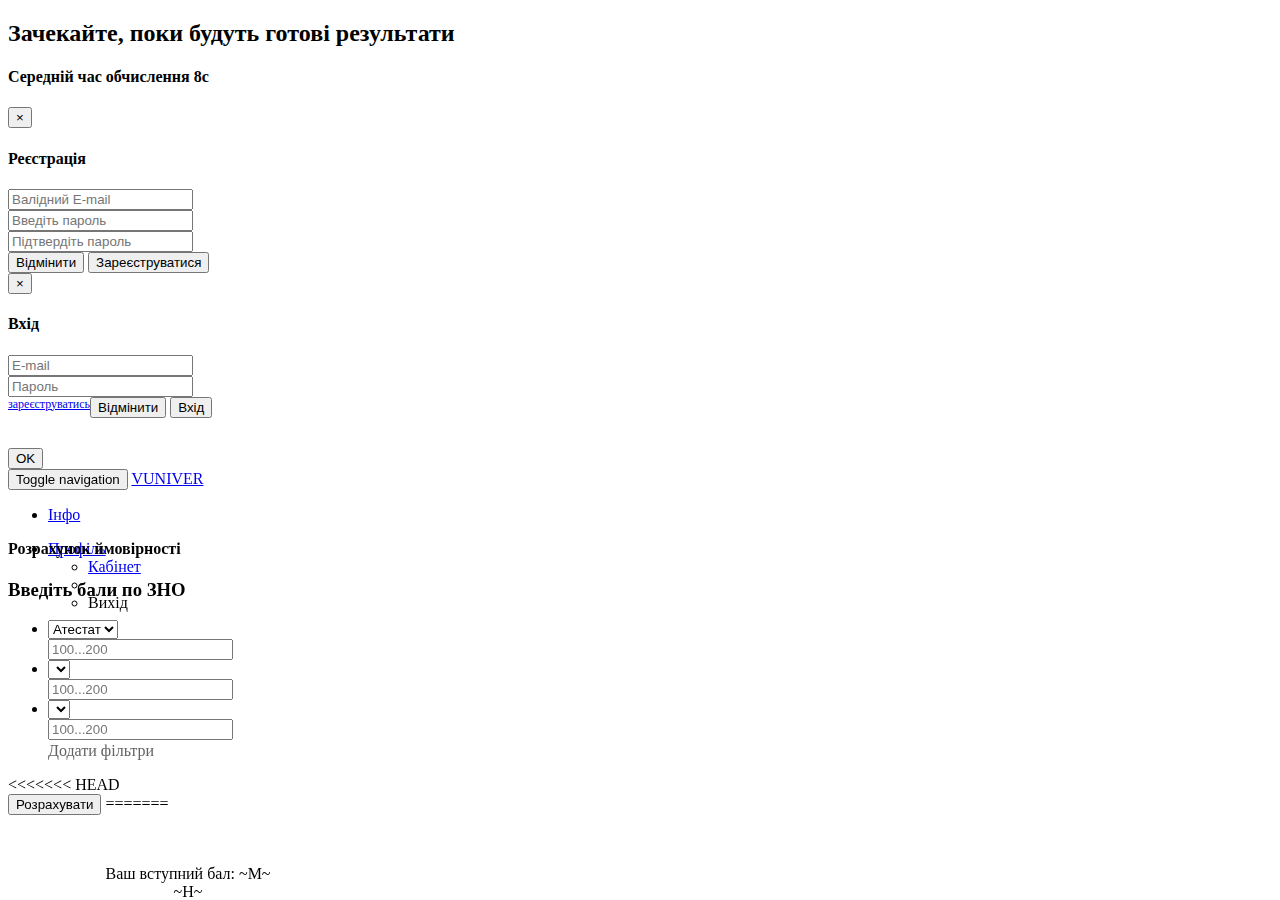
<file: input2.html>
﻿<!DOCTYPE html>
<html>
<head lang="en">
    <meta charset="UTF-8">
    <link href="http://alex.inet-tech.org.ua/VUNIVER/style/bootstrap.css" rel="stylesheet" type="text/css"/>
    <link href="http://alex.inet-tech.org.ua/VUNIVER/style/main_style.css" rel="stylesheet" type="text/css"/>
    <script src="http://alex.inet-tech.org.ua/VUNIVER/script/modalController.js"></script>
    <script src="http://alex.inet-tech.org.ua/VUNIVER/script/passwordValidation.js"></script>
    <script src="http://alex.inet-tech.org.ua/VUNIVER/script/auth.js"></script>
    <script src="http://alex.inet-tech.org.ua/VUNIVER/script/To_link_js.js"></script>
    <script type="text/javascript" src = "http://alex.inet-tech.org.ua/VUNIVER/script/check_auth.js"></script>
    <script type="text/javascript" src = "http://alex.inet-tech.org.ua/VUNIVER/script/drop_usr_controller.js"></script>
    <link href="http://alex.inet-tech.org.ua/VUNIVER/style/office.css" type="text/css" rel="stylesheet"/>
    <script type = "text/javascript" src = "http://alex.inet-tech.org.ua/VUNIVER/script/plusF.js"></script>
    <script type="text/javascript">var restoreData = ~A~;</script>
    <title>Пошук</title>
    <link rel="icon" href="http://alex.inet-tech.org.ua/VUNIVER/favicon.ico" type="image/x-icon">
    <link rel="shortcut icon" href="http://alex.inet-tech.org.ua/VUNIVER/favicon.ico" type="image/x-icon">
    <script type = "text/javascript" src = "http://alex.inet-tech.org.ua/VUNIVER/script/jquery-1.7.1.min.js"></script>
</head>
<body style="min-width: 1200px;">
<div id="message">
    <h2>Зачекайте, поки будуть готові результати</h2>
    <h4>Середній час обчислення 8с</h4>
    <div id="facebookG">
        <div id="blockG_1" class="facebook_blockG">
        </div>
        <div id="blockG_2" class="facebook_blockG">
        </div>
        <div id="blockG_3" class="facebook_blockG">
        </div>
    </div>
</div>

<form action="" onsubmit="signUp(); return false;" name="auth">
    <div class="modal" id="reg">
        <div class="modal-dialog" style="width: 300px">
            <div class="modal-content">
                <div class="modal-header">
                    <button type="button" class="close" data-dismiss="modal" aria-hidden="true" onclick="hideModalSignUp()">×</button>
                    <h4 class="modal-title">Реєстрація</h4>
                </div>
                <div class="modal-body">
                    <div class="input">
                        <input placeholder="Валідний E-mail" class="form-control" id="mail" name="mail" required="required" type="email">
                    </div>
                    <div class="input">
                        <input placeholder="Введіть пароль" class="form-control" id="password1" required="required" name="password1" type="password" oninput="validatePassword()">
                    </div>
                    <div class="input">
                        <input placeholder="Підтвердіть пароль" class="form-control" id="password2" required="required" name="password2" type="password" oninput="validatePassword()">
                    </div>
                    <div class="alert alert-danger" id="validationmessage" style="display: none; font-size: 12px; margin: 15px;"></div>
                </div>
                <div class="modal-footer">
                    <button type="button" class="btn btn-default" data-dismiss="modal" onclick="hideModalSignUp()">Відмінити</button>
                    <button type="submit" class="btn btn-primary"  id="button-register">Зареєструватися</button>
                </div>
            </div>
        </div>
    </div>
</form>
<form id="form-enter" onsubmit="enter(); return false" name="auth2">
    <div class="modal" id="auth">
        <div class="modal-dialog" style="width: 350px">
            <div class="modal-content">
                <div class="modal-header">
                    <button type="button" class="close" data-dismiss="modal" aria-hidden="true" onclick="hideModalSign()">×</button>
                    <h4 class="modal-title">Вхід</h4>
                </div>
                <div class="modal-body">
                    <div class="input">
                        <!--<label for="login">email:</label>-->
                        <input placeholder="E-mail" id="login" type="email" class="form-control"/>
                    </div>
                    <div class="input">
                        <!--<label for="pass">Пароль:</label>-->
                        <input placeholder="Пароль" id="pass" type="password" maxlength="16" class="form-control"/>
                        <div class="alert alert-danger" id="validationmessage2" style="display: none; font-size: 12px; margin: 15px;"></div>
                    </div>
                </div>
                <div class="modal-footer">
                    <a class="btn btn-link" style="float: left; font-size: 12px;" href="javascript:showModalSignUp(); hideModalSign();">зареєструватись</a>
                    <button type="button" class="btn btn-default" data-dismiss="modal" onclick="hideModalSign()">Відмінити</button>
                    <input class="btn btn-primary" type="submit" value="Вхід">
                </div>
            </div>
        </div>
    </div>
</form>

<div class="modal" id="dynamic">
    <div class="modal-dialog">
        <div class="modal-content">
            <div style="height: 30px"></div>
            <div class="modal-body" >
                <div class="alert alert-dismissible alert-danger" id="alert-msg" style="display: none;text-align: center">
                    <span id="dynamic-text-alert"></span>

                </div>
                <div class="alert alert-dismissible alert-success" id="success-msg" style="display: none;text-align: center">
                    <span id="dynamic-text-success"></span>

                </div>
            </div>
            <div class="modal-footer">
                <button type="button" class="btn btn-primary" data-dismiss="modal" onclick="hideModalDynamic()">OK</button>
            </div>
        </div>
    </div>
</div>

<nav class="navbar navbar-default" style="position: fixed; width: 100%;">
    <div class="container-fluid">
        <div class="navbar-header">
            <button type="button" class="navbar-toggle collapsed" data-toggle="collapse" data-target="#bs-example-navbar-collapse-1">
                <span class="sr-only">Toggle navigation</span>
                <span class="icon-bar"></span>
                <span class="icon-bar"></span>
                <span class="icon-bar"></span>
            </button>
            <a class="navbar-brand" href="http://alex.inet-tech.org.ua/VUNIVER/index.html">VUNIVER</a>
        </div>

        <div class="collapse navbar-collapse" id="bs-example-navbar-collapse-1">
            <ul class="nav navbar-nav">
                <!--<li><a href="javascript:showModalTry()">Розрахувати ймовірність</a></li>-->
                <li><a href="http://alex.inet-tech.org.ua/VUNIVER/info.html">Інфо</a></li>

            </ul>

            <ul class="nav navbar-nav navbar-right" style="z-index: 50;">
                <li id="usr_menu" class="dropdown"><a href="javascript: dropdownToggle(document.getElementById('usr_menu'))" class="dropdown-toggle" data-toggle="dropdown" role="button" aria-expanded="false" style="padding: 0px"><span id="name">Профіль</span><span class="caret" style="margin-right: 5px"></span></a>
                    <ul id="drop-menu" class="dropdown-menu" role="menu">
                        <li><a href="http://alex.inet-tech.org.ua/VUNIVER/office.html">Кабінет</a></li>
                        <li class="divider"></li>
                        <li><a onclick="logout();refreshSelf()">Вихід</a></li>
                    </ul>
                </li>
            </ul>
        </div>
    </div>
</nav>
<div style="height: 50px"></div>

<form action="http://alex.inet-tech.org.ua/cgi-bin/inpNew.cpp.o" method="GET" onsubmit="hideModalTry(); document.getElementById('message').removeAttribute('hidden')">
    <div class="modal-content" style="width: 360px;float: left; position: fixed;">
        <div class="modal-header">
            <!--<button type="button" class="close" data-dismiss="modal" aria-hidden="true" onclick="hideModalTry()">×</button>-->
            <h4 class="modal-title">Розрахунок ймовірності</h4>
        </div>
        <div class="modal-body">
            <p><div class="calculation">
            <div class="pricing-table">
                <h3>Введіть бали по ЗНО</h3>
                <ul class="Point">
                    <li id="AT">
                        <div id="AT-1">
                            <select class="form-control input-sm">
                                <option selected="selected" disabled="disabled">Атестат</option>
                            </select>
                        </div>
                        <div id="AT-2">
                            <input class="form-control input-sm" type="number" name="mark5" id="m5" max="200" min="1" required="required" step="any" placeholder="100...200">
                        </div>
                    </li>

                    <li class="contein-subjects">
                        <div  class="inline">
                            <select class="form-control input-sm" class="section" size="1" id="sub1" onfocus="Retur('sub1')"></select>
                        </div>
                        <div  class="inline">
                            <input class="form-control input-sm" type="number" name="mark1" id="m1" max="200" min="100" required="required" step="any" placeholder="100...200">
                        </div>
                    </li>
                    <li class="contein-subjects">
                        <div  class="inline">
                            <select class="form-control input-sm" name="sub2" id="sub2" size="1" onfocus="Retur('sub2');" required="required" onchange="show_hide('apDiv1'); clearFinder();"></select>
                        </div>
                        <div class="inline">
                            <input class="form-control input-sm" type="number" name="mark2" id="m2" max="200" min="100" required="required" step="any" placeholder="100...200">
                        </div>
                    </li>
                    <li class="contein-subjects" id="apDiv1" visibility:="" hidden="">
                        <div  class="inline">
                            <!--<label for="sub3">3:</label>-->
                            <select class="form-control input-sm" name="sub3" id="sub3" size="1" onfocus="Retur('sub3'); " onchange="show_hide('apDiv2'); clearFinder();"></select>
                        </div>
                        <div class="inline">
                            <input class="form-control input-sm" type="number" name="mark3" id="m3" max="200" min="100" step="any" placeholder="100...200">
                        </div>
                        <!--<a class="but" id="plus2" onClick=" show_hide('apDiv2'); show_hideUn('plus2'); show_hideUn('minus1');"><div class="plus"></div></a>
                        <a class="but" id="minus1" onClick="show_hide('plus1'); show_hideUn('apDiv1');"><div class="minus" ></div></a>-->
                    </li>
                    <li class="contein-subjects" id="apDiv2" visibility:="" hidden="">
                        <div  class="inline">
                            <!--<label for="sub4">4:</label>-->
                            <select class="form-control input-sm" name="sub4" id="sub4" size="1" onfocus="Retur('sub4')"></select>
                        </div>
                        <div class="inline">
                            <input class="form-control input-sm" type="number" name="mark4" id="m4" max="200" min="100" step="any" placeholder="100...200">
                        </div>
                        <!--<a class="but" id="minus2" onClick="show_hideUn('apDiv2'); show_hide('apDiv1'); show_hide('plus2'); show_hide('minus1');"><div class="minus"></div></a>-->
                    </li>

                    <div>
                        <label id="Label" for="return-radio" style="color: rgb(99, 99, 99);">Додати фільтри</label><input style="visibility: hidden; font-size: 12px;" type="checkbox" id="return-radio" onclick="labelClick('Label')" \="">
                    </div>
                </ul>
            </div>

            <div class="pricing-table" id="selected" visibility:="" hidden="" style="display: none;">
                <h3 id="moz-fix-h3"> Виберіть ВНЗ</h3>
                <ul>
                    <li class="contein-subjects">
                        <!--<label style="width: 100px;" class="input-style" for="option">Область:</label>-->
                        <div>
                            <select class="form-control input-sm" id="option" class="level sel" name="reg" onchange=" clearForm(5); showNames(this.value)"><option selected="selected" value="">--виберіть область--</option></select>
                        </div>
                    </li>
                    <li class="contein-subjects">
                        <!--<label style="width: 100px;" class="input-style" for="option1">Місто:</label>-->
                        <div>
                            <select class="form-control input-sm" id="option1" class="sel" name="city" onchange=" clearForm(4); showNames1(this.value)"><option selected="selected" value="">--виберіть місто--</option></select>
                        </div>
                    </li>
                    <li class="contein-subjects">
                        <!--<label style="width: 100px;" class="input-style" for="option2">Університет:</label>-->
                        <div>
                            <select class="form-control input-sm" id="option2" class="sel" name="Univer" onchange=" clearForm(3); showNames2(this.value)"><option selected="selected" value="">--виберіть університет--</option></select>
                        </div>
                    </li>
                    <li class="contein-subjects">
                        <!--<label style="width: 100px;" class="input-style" for="option3">Факультет:</label>-->
                        <div>
                            <select class="form-control input-sm" id="option3" class="sel" name="Fac" onchange="clearForm(2); showNames3(this.value)"><option selected="selected" value="">--виберіть факультет--</option></select>
                        </div>
                    </li>
                    <li class="contein-subjects">
                        <!--<label style="width: 100px;" class="input-style" for="option4">Спеціальність:</label>-->
                        <div>
                            <select class="form-control input-sm" id="option4" class="sel" name="Spec"><option selected="selected" value="">--виберіть спеціальність--</option></select>
                        </div>
                    </li>
                </ul>
            </div>
        </div></p>
        </div>
<<<<<<< HEAD
        <div class="modal-footer">
            <!--<button type="button" class="btn btn-default" data-dismiss="modal" onclick="hideModalTry()">Назад</button>-->
            <button type="submit" class="btn btn-primary">Розрахувати</button>
=======
    </nav>
    <div style="height: 50px"></div>

    <div id="container" onclick="hideDropdown()">
        <div id="wrapper2" style="text-align: center">
						<li class="noLink"><label style="padding-top: 15px">Ваш вступний бал: ~M~</label></li>
            <table class="table table-bordered table-striped" id="inp-table" style=" display: table; table-layout: fixed; min-width: 1080px;">
                <thead>
                <tr style="-moz-user-select: none; -webkit-user-select: none;">
                    <th data-type="number" style="min-width: 70px; width: 10.5%">Рейтинг ВНЗ <i class="fa"></i> </th>
                    <th data-type="number" style="min-width: 70px; width: 7.5%" id="fa-sort-down">Бюджет <i class="fa"></i> </th>
                    <th data-type="number" style="min-width: 70px; width: 8%" >Контракт <i class="fa"></i> </th>
                    <th data-type="string" style="min-width: 440px; width: 30%" >Університет <i class="fa"></i> </th>
                    <!--<th data-type="string" style="min-width: 305px;width: 19%" >Факультет <i class="fa"></i> </th>
                    <th data-type="string" style="min-width: 135px;width: 14%" >Спеціальність <i class="fa"></i> </th>-->
                    <th style="width: 150px"></th>
                </tr>
                </thead>

                <a name="start"></a>
                <tbody id="myList" class="table-hover" style="word-wrap: break-word;">
                ~H~
                </tbody>
            </table>
            <a name="end"></a>
            <div>
                <a id="goTop" href="#start" class="btn btn-default">Вгору</a>
                <a id="loadMore" class="btn btn-default">Відобразити ще 10</a>
            </div>
>>>>>>> ea31f9856fc3904b6e2d7dc6de80854ac33c3f62
        </div>
    </div>
</form>
<div style="width: 620px; margin-left: 367px; padding: 10px; font-size: 17px;"><span style="color: #1995dc;">Ваш вступний бал:</span> <span style="color: red;">~M~</span></div>
<table class="table table-bordered table-striped" id="inp-table" style="display: table; table-layout: fixed; margin-left: 367px; min-width: 620px; max-width: 71%">
    <thead>
    <tr style="-moz-user-select: none; -webkit-user-select: none;">
        <th data-type="number" style="min-width: 70px; width: 14.5%">Рейтинг ВНЗ <i class="fa"></i> </th>
        <th data-type="number" style="min-width: 70px; width: 10.5%" id="fa-sort-down">Бюджет <i class="fa"></i> </th>
        <th data-type="number" style="min-width: 70px; width: 11%" >Контракт <i class="fa"></i> </th>
        <th data-type="3string" style="min-width: 440px; width: 53%" >Університет <i class="fa"></i> </th>
        <!--<th data-type="3string" style="min-width: 305px;width: 19%" >Факультет <i class="fa"></i> </th>
        <th data-type="3string" style="min-width: 135px;width: 14%" >Спеціальність <i class="fa"></i> </th>-->
        <th style="width: 150px"></th>
    </tr>
    </thead>

    <a name="start"></a>
    <tbody id="myList" class="table-hover" style="word-wrap: break-word;">
    ~H~
    </tbody>
</table>
<a name="end"></a>
<div>
    <a id="goTop" href="#start" class="btn btn-default">Вгору</a>
    <a id="loadMore" class="btn btn-default">Відобразити ще 10</a>
</div>
</div>
</div>
<script src="http://alex.inet-tech.org.ua/VUNIVER/script/tablesorter/sort.js"></script>
<script type = "text/javascript">
    var table = document.getElementById("inp-table");
    var len =  table.rows.length;
    for(var i = 0;i <len; i++)
    {
        if(table.rows[i].cells[1].innerHTML == '-1.0%')
        {
            table.rows[i].cells[1].innerHTML = 'Н/Д';
        }
        if(table.rows[i].cells[2].innerHTML == '-1.0%')
        {
            table.rows[i].cells[2].innerHTML = 'Н/Д';
        }
    }
    document.getElementById('m3').onchange = function() {
        if(document.getElementById('m3').value != '') document.getElementById('sub3').required = 'required';
        else document.getElementById('sub3').removeAttribute('required');
    };
    document.getElementById('m4').onchange = function() {
        if(document.getElementById('m4').value != '') document.getElementById('sub4').required = 'required';
        else document.getElementById('sub4').removeAttribute('required');
    };
    if(document.getElementById('myList').firstElementChild.firstElementChild.innerHTML == 'Співпадінь не знайдено') {
        document.getElementById('goTop').style.height = '0';
        document.getElementById('loadMore').style.height = '0';
        document.getElementById('goTop').style.padding = '0';
        document.getElementById('loadMore').style.padding = '0';
    }
    $(document).ready(function () {
        size_li = $("#myList tr").size();
        x=10;
        if(size_li <= 10)document.getElementById('goTop').style.display = 'none';
        if(x >= size_li || size_li <= 10)document.getElementById('loadMore').style.display = 'none';
        $('#myList tr').not(':lt('+x+')').attr("hidden", "hidden");
        $('#loadMore').click(function () {
            x= (x+10 <= size_li) ? x+10 : size_li;
            if(x >= size_li || size_li <= 10)document.getElementById('loadMore').style.display = 'none';
            $('#myList tr:lt('+x+')').removeAttr("hidden");
        });
        $('#showLess').click(function () {
            x=(x-10<0) ? 10 : x-10;
            $('#myList tr').not(':lt('+x+')').hide();
        });
    });
</script>


<script type="text/javascript">
    res = checkAuth();
    if (!res.isAuth)
    {
        document.getElementById('drop-menu').innerHTML= '<li><a href="javascript:showModalSign();hideDropdown()" id = "enter">Вхід</a></li><li class="divider"></li><li><a href="javascript:showModalSignUp();hideDropdown()">Реєстрація</a></li>';
    }
    else document.getElementById('name').innerHTML = res.data;
    document.getElementById('drop-menu').style.width = document.getElementById('usr_menu').style.width;
    function backPage(){
        history.back();
    }
</script>
</body>
</html>
</file>
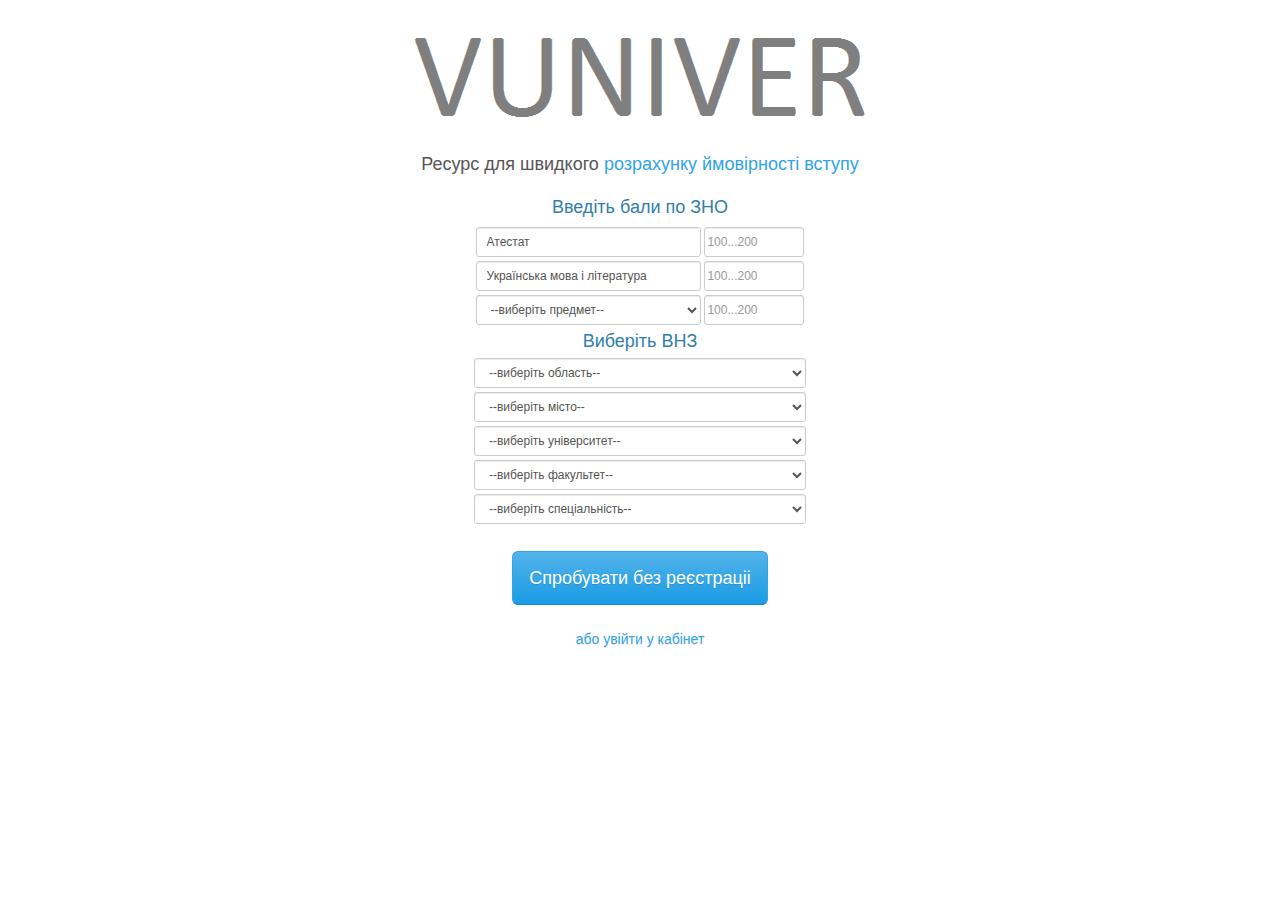
<file: office.html>
<!DOCTYPE html>
<html>
<head lang="en">
    <meta charset="UTF-8">
    <title>Особистий кабінет</title>
    <link href="style/bootstrap.css" rel="stylesheet" type="text/css"/>
    <script type="text/javascript" src = "script/To_link_js.js"></script>
    <script type="text/javascript" src = "script/modalController.js"></script>
    <script type="text/javascript" src = "script/cabinet.js"></script>
    <script type="text/javascript" src = "script/auth.js"></script>
    <script type="text/javascript" src = "script/check_auth.js"></script>
    <script type="text/javascript" src = "script/drop_usr_controller.js"></script>
    <script type="text/javascript" src = "script/passwordValidation.js"></script>
    <link href="style/main_style.css" rel = "stylesheet" type ="text/css"/>
    <link href="style/office.css" rel = "stylesheet" type ="text/css"/>
    <title>ВУнивер</title>
    <link rel="icon" href="http://alex.inet-tech.org.ua/VUNIVER/favicon.ico" type="image/x-icon">
    <link rel="shortcut icon" href="http://alex.inet-tech.org.ua/VUNIVER/favicon.ico" type="image/x-icon">
    <script type = "text/javascript" src = "http://alex.inet-tech.org.ua/VUNIVER/script/jquery-1.7.1.min.js"></script>

</head>
<body style="background-color: #fff" class="disabled">

        <div id="message" hidden="hidden">
        <h2>Зачекайте, поки будуть готові результати</h2>
        <h4>Середній час обчислення 8с</h4>
        <div id="facebookG">
            <div id="blockG_1" class="facebook_blockG">
            </div>
            <div id="blockG_2" class="facebook_blockG">
            </div>
            <div id="blockG_3" class="facebook_blockG">
            </div>
        </div>
        </div>

        <form action="http://alex.inet-tech.org.ua/cgi-bin/inpNew.cpp.o" method="GET" onsubmit="document.getElementById('message').removeAttribute('hidden')">
        <div class="modal" id="try">
            <div class="modal-dialog">
                <div class="modal-content">
                    <div class="modal-header">
                        <button type="button" class="close" data-dismiss="modal" aria-hidden="true" onclick="hideModalTry()">×</button>
                        <h4 class="modal-title">Розрахунок ймовірності</h4>
                    </div>
                    <div class="modal-body">
                        <p><div class="calculation">
                        <div class="pricing-table">
                            <h3>Введіть бали по ЗНО</h3>
                            <ul class="Point">
                                <li  class="contein-subjects">
                                    <div  class="inline">
                                        <select class="form-control input-sm">
                                            <option selected="selected" disabled="disabled">Атестат</option>
                                        </select>
                                    </div>
                                    <div   class="inline">
                                        <input class="form-control input-sm" type="number" name="mark5" id="m5" max="200" min="1" required="required" step="any" placeholder="100...200">
                                    </div>
                                </li>

                                <li class="contein-subjects">
                                    <div  class="inline">
                                        <select class="form-control input-sm" class="section" size="1" id="sub1" onfocus="Retur('sub1')"><option value="0">Українська мова і література</option></select>
                                    </div>
                                    <div  class="inline">
                                        <input class="form-control input-sm" type="number" name="mark1" id="m1" max="200" min="100" required="required" step="any" placeholder="100...200">
                                    </div>
                                </li>
                                <li class="contein-subjects">
                                    <div  class="inline">
                                        <select class="form-control input-sm" name="sub2" id="sub2" size="1" onfocus="Retur('sub2');" required="required" onchange="show_hide('apDiv1'); clearFinder();"><option value="" style="display: none;">--виберіть предмет--</option><option value="">--виберіть предмет--</option><option value="0">Українська мова і література</option><option value="1">Математика</option><option value="2">Історія України</option><option value="3">Біологія</option><option value="4">Географія</option><option value="5">Фізика</option><option value="6">Хімія</option><option value="7">Англійська мова</option><option value="8">Іспанська мова</option><option value="9">Німецька мова</option><option value="10">Російська мова</option><option value="11">Французька мова</option></select>
                                    </div>
                                    <div class="inline">
                                        <input class="form-control input-sm" type="number" name="mark2" id="m2" max="200" min="100" required="required" step="any" placeholder="100...200">
                                    </div>
                                </li>
                                <li class="contein-subjects" id="apDiv1" visibility:="" hidden="">
                                    <div  class="inline">
                                        <!--<label for="sub3">3:</label>-->
                                        <select class="form-control input-sm" name="sub3" id="sub3" size="1" onfocus="Retur('sub3'); " onchange="show_hide('apDiv2'); clearFinder();"><option value="" style="display: none;">--виберіть предмет--</option><option value="">--виберіть предмет--</option><option value="0">Українська мова і література</option><option value="1">Математика</option><option value="2">Історія України</option><option value="3">Біологія</option><option value="4">Географія</option><option value="5">Фізика</option><option value="6">Хімія</option><option value="7">Англійська мова</option><option value="8">Іспанська мова</option><option value="9">Німецька мова</option><option value="10">Російська мова</option><option value="11">Французька мова</option></select>
                                    </div>
                                    <div class="inline">
                                        <input class="form-control input-sm" type="number" name="mark3" id="m3" max="200" min="100" step="any" placeholder="100...200">
                                    </div>
                                    <!--<a class="but" id="plus2" onClick=" show_hide('apDiv2'); show_hideUn('plus2'); show_hideUn('minus1');"><div class="plus"></div></a>
                                    <a class="but" id="minus1" onClick="show_hide('plus1'); show_hideUn('apDiv1');"><div class="minus" ></div></a>-->
                                </li>
                                <li class="contein-subjects" id="apDiv2" visibility:="" hidden="">
                                    <div  class="inline">
                                        <!--<label for="sub4">4:</label>-->
                                        <select class="form-control input-sm" name="sub4" id="sub4" size="1" onfocus="Retur('sub4')"><option value="" style="display: none;">--виберіть предмет--</option><option value="">--виберіть предмет--</option><option value="0">Українська мова і література</option><option value="1">Математика</option><option value="2">Історія України</option><option value="3">Біологія</option><option value="4">Географія</option><option value="5">Фізика</option><option value="6">Хімія</option><option value="7">Англійська мова</option><option value="8">Іспанська мова</option><option value="9">Німецька мова</option><option value="10">Російська мова</option><option value="11">Французька мова</option></select>
                                    </div>
                                    <div class="inline">
                                        <input class="form-control input-sm" type="number" name="mark4" id="m4" max="200" min="100" step="any" placeholder="100...200">
                                    </div>
                                    <!--<a class="but" id="minus2" onClick="show_hideUn('apDiv2'); show_hide('apDiv1'); show_hide('plus2'); show_hide('minus1');"><div class="minus"></div></a>-->
                                </li>
                            </ul>
                        </div>

                        <div class="pricing-table" id="selected">
                            <h3 id="moz-fix-h3"> Виберіть ВНЗ</h3>
                            <ul>
                                <li class="contein-subjects">
                                    <!--<label style="width: 100px;" class="input-style" for="option">Область:</label>-->
                                    <div>
                                        <select class="form-control input-sm" id="option" class="level sel" name="reg" onchange=" clearForm(5); showNames(this.value)"><option selected="selected" value="">--виберіть область--</option><option value="1">Київ</option><option value="2">Севастополь</option><option value="3">АР Крим</option><option value="4">Вінницька область</option><option value="5">Волинська область</option><option value="6">Дніпропетровська область</option><option value="7">Донецька область</option><option value="8">Житомирська область</option><option value="9">Закарпатська область</option><option value="10">Запорізька область</option><option value="11">Івано-Франківська област</option><option value="12">Київська область</option><option value="13">Кіровоградська область</option><option value="14">Луганська область</option><option value="15">Львівська область</option><option value="16">Миколаївська область</option><option value="17">Одеська область</option><option value="18">Полтавська область</option><option value="19">Рівненська область</option><option value="20">Сумська область</option><option value="21">Тернопільська область</option><option value="22">Харківська область</option><option value="23">Херсонська область</option><option value="24">Хмельницька область</option><option value="25">Черкаська область</option><option value="26">Чернівецька область</option><option value="27">Чернігівська область</option><option value="28">Область невідома</option></select>
                                    </div>
                                </li>
                                <li class="contein-subjects">
                                    <!--<label style="width: 100px;" class="input-style" for="option1">Місто:</label>-->
                                    <div>
                                        <select class="form-control input-sm" id="option1" class="sel" name="city" onchange=" clearForm(4); showNames1(this.value)"><option selected="selected" value="">--виберіть місто--</option></select>
                                    </div>
                                </li>
                                <li class="contein-subjects">
                                    <!--<label style="width: 100px;" class="input-style" for="option2">Університет:</label>-->
                                    <div>
                                        <select class="form-control input-sm" id="option2" class="sel" name="Univer" onchange=" clearForm(3); showNames2(this.value)"><option selected="selected" value="">--виберіть університет--</option></select>
                                    </div>
                                </li>
                                <li class="contein-subjects">
                                    <!--<label style="width: 100px;" class="input-style" for="option3">Факультет:</label>-->
                                    <div>
                                        <select class="form-control input-sm" id="option3" class="sel" name="Fac" onchange="clearForm(2); showNames3(this.value)"><option selected="selected" value="">--виберіть факультет--</option></select>
                                    </div>
                                </li>
                                <li class="contein-subjects">
                                    <!--<label style="width: 100px;" class="input-style" for="option4">Спеціальність:</label>-->
                                    <div>
                                        <select class="form-control input-sm" id="option4" class="sel" name="Spec"><option selected="selected" value="">--виберіть спеціальність--</option><option value="1">авіа- та ракетобудування</option><option value="2">авіоніка</option><option value="3">двигуни та енергетичні установки літальних апаратів</option><option value="4">автоматизація та комп’ютерно-інтегровані технології</option><option value="5">системна інженерія</option><option value="6">біомедична інженерія</option><option value="7">біотехнологія</option><option value="8">архітектура</option><option value="9">будівництво</option><option value="10">гідротехніка</option><option value="11">ветеринарна медицина</option><option value="12">видавничо-поліграфічна справа</option><option value="15">охорона та захист державного кордону</option><option value="17">богослов’я</option><option value="18">історія</option><option value="19">філологія</option><option value="20">філософія</option><option value="21">економіка підприємства</option><option value="22">економічна кібернетика</option><option value="23">економічна теорія</option><option value="24">маркетинг</option><option value="25">міжнародна економіка</option><option value="26">облік і аудит</option><option value="27">прикладна статистика</option><option value="28">товарознавство і торговельне підприємництво</option><option value="29">управління персоналом та економіка праці</option><option value="30">фінанси і кредит</option><option value="31">акустотехніка</option><option value="32">електронні пристрої та системи</option><option value="33">мікро- та наноелектроніка</option><option value="34">електромеханіка</option><option value="35">електротехніка та електротехнології</option><option value="36">атомна енергетика</option><option value="37">гідроенергетика</option><option value="38">енергомашинобудування</option><option value="39">теплоенергетика</option><option value="40">видавнича справа та редагування</option><option value="41">журналістика</option><option value="42">реклама і зв’язки з громадськістю</option><option value="43">комп’ютерна інженерія</option><option value="44">комп’ютерні науки</option><option value="45">програмна інженерія</option><option value="46">безпека інформаційних і комунікаційних систем</option><option value="47">системи технічного захисту інформації</option><option value="48">управління інформаційною безпекою</option><option value="49">документознавство та інформаційна діяльність</option><option value="51">культурологія</option><option value="52">менеджмент соціокультурної діяльності</option><option value="53">музейна справа та охорона пам’яток історії та культури</option><option value="54">народна художня творчість</option><option value="55">зварювання</option><option value="56">інженерна механіка</option><option value="57">машинобудування</option><option value="58">прикладна механіка</option><option value="59">лабораторна діагностика</option><option value="60">сестринська справа</option><option value="61">менеджмент</option><option value="62">інженерне матеріалознавство</option><option value="63">ливарне виробництво</option><option value="64">металургія</option><option value="65">метрологія та інформаційно-вимірювальні технології</option><option value="67">оптотехніка</option><option value="68">приладобудування</option><option value="69">декоративно-прикладне мистецтво</option><option value="70">дизайн</option><option value="73">музичне мистецтво</option><option value="74">образотворче мистецтво</option><option value="75">реставрація творів мистецтва</option><option value="76">театральне мистецтво</option><option value="77">фотомистецтво</option><option value="78">хореографія</option><option value="79">країнознавство</option><option value="80">міжнародна інформація</option><option value="81">міжнародне право</option><option value="82">міжнародний бізнес</option><option value="83">міжнародні відносини</option><option value="84">міжнародні економічні відносини</option><option value="85">суднобудування та океанотехніка</option><option value="86">деревооброблювальні технології</option><option value="87">дошкільна освіта</option><option value="88">корекційна освіта</option><option value="89">початкова освіта</option><option value="90">професійна освіта</option><option value="91">соціальна педагогіка</option><option value="92">технологічна освіта</option><option value="93">правознавство</option><option value="94">правоохоронна діяльність</option><option value="95">біологія</option><option value="96">географія</option><option value="97">геологія</option><option value="98">гідрометеорологія</option><option value="100">хімія</option><option value="101">мережі та системи поштового зв’язку</option><option value="102">радіоелектронні апарати</option><option value="103">радіотехніка</option><option value="104">телекомунікації</option><option value="105">водні біоресурси та аквакультура</option><option value="107">гірництво</option><option value="108">нафтогазова справа</option><option value="109">переробка корисних копалин</option><option value="110">інформатика</option><option value="111">прикладна математика</option><option value="112">системний аналіз</option><option value="113">агрономія</option><option value="114">захист рослин</option><option value="115">лісове і садово-паркове господарство</option><option value="116">лісозаготівля</option><option value="117">технологія виробництва і переробки продукції тваринництва</option><option value="118">соціальна допомога</option><option value="119">соціальна робота</option><option value="120">політологія</option><option value="121">практична психологія</option><option value="122">психологія</option><option value="123">соціологія</option><option value="124">готельно-ресторанна справа</option><option value="125">побутове обслуговування</option><option value="126">туризм</option><option value="127">технологія виробів легкої промисловості</option><option value="128">технологія та дизайн текстильних матеріалів</option><option value="129">енергетика та електротехнічні системи в агропромисловому комплексі</option><option value="131">автомобільний транспорт</option><option value="132">аеронавігація</option><option value="133">залізничні споруди та колійне господарство</option><option value="134">морський та річковий транспорт</option><option value="135">обслуговування повітряних суден</option><option value="136">рухомий склад залізниць</option><option value="137">системи забезпечення руху поїздів</option><option value="138">транспортні технології</option><option value="139">фармація</option><option value="140">астрономія</option><option value="141">математика</option><option value="142">механіка</option><option value="143">прикладна фізика</option><option value="144">статистика</option><option value="145">фізика</option><option value="146">здоров’я людини</option><option value="147">спорт</option><option value="148">фізичне виховання</option><option value="149">технологічна експертиза та безпека харчової продукції</option><option value="150">харчові технології та інженерія</option><option value="151">хімічна інженерія</option><option value="152">хімічна технологія</option><option value="153">охорона праці</option><option value="154">пожежна безпека</option><option value="155">цивільний захист</option><option value="311">філологія (англійська)</option><option value="312">філологія (німецька)</option><option value="313">філологія (французька)</option><option value="314">філологія (російська)</option><option value="315">геодезія</option><option value="316">екологія</option></select>
                                    </div>
                                </li>
                            </ul>
                        </div>
                    </div></p>
                    </div>
                    <div class="modal-footer">
                        <button type="button" class="btn btn-default" data-dismiss="modal" onclick="hideModalTry()">Назад</button>
                        <button type="submit" class="btn btn-primary">Розрахувати</button>
                    </div>
                </div>
            </div>
        </div>
    </form>

        <form id="form-enter" onsubmit="enter(); return false" name="auth2">
            <div class="modal" id="auth" style="background-color: whitesmoke">
                <div class="modal-dialog" style="width: 350px">
                    <div class="modal-content">
                        <div class="modal-header">
                            <button type="button" class="close" data-dismiss="modal" aria-hidden="true" onclick="document.location='index.html'">×</button>
                            <h4 class="modal-title">Вхід</h4>
                        </div>
                        <div class="modal-body">
                            <div class="input">
                                <!--<label for="login">email:</label>-->
                                <input placeholder="E-mail" id="login" type="email" class="form-control"/>
                            </div>
                            <div class="input">
                                <!--<label for="pass">Пароль:</label>-->
                                <input placeholder="Пароль" id="pass" type="password" maxlength="16" class="form-control"/>
                                <div class="alert alert-danger" id="validationmessage2" style="display: none; font-size: 12px; margin: 15px;"></div>
                            </div>
                        </div>
                        <div class="modal-footer">
                            <button type="button" class="btn btn-default" data-dismiss="modal" onclick="document.location='index.html'">Відмінити</button>
                            <input class="btn btn-primary" type="submit" value="Вхід">
                        </div>
                    </div>
                </div>
            </div>
        </form>

        <form method="GET" onsubmit="commit();return false">
            <div id = "setTing" class="modal">
                <div class="modal-dialog">
                    <div class="modal-content">
                        <div class="modal-header">
                            <button type="button" onclick="hideSettings()" class="close" data-dismiss="modal" aria-hidden="true">×</button>
                            <h4 class="modal-title">Налаштування</h4>
                        </div>
                        <div class="modal-body">
                            <p><div class="calculation">
                            <div class="pricing-table">
                                <h3>Введіть бали по ЗНО</h3>

                                <ul class="Point">
                                    <li id="AT">
                                        <div id="AT-1">
                                            <select class="form-control input-sm">
                                                <option selected="selected" disabled="disabled">Атестат</option>
                                            </select>
                                        </div>
                                        <div id="AT-2">
                                            <input class="form-control input-sm" type="number" name="mark5" id="save-m5" max="200" min="1" required="required" step="any" placeholder="100...200">
                                        </div>
                                    </li>

                                    <li class="contein-subjects">
                                        <div  class="inline">
                                            <select class="form-control input-sm" class="section" size="1" id="save-sub1" onfocus="ReturSave('save-sub1')"><option value="0">Українська мова і література</option></select>
                                        </div>
                                        <div  class="inline">
                                            <input class="form-control input-sm" type="number" name="mark1" id="save-m1" max="200" min="100" required="required" step="any" placeholder="100...200">
                                        </div>
                                    </li>
                                    <li class="contein-subjects">
                                        <div  class="inline">
                                            <select class="form-control input-sm" name="sub2" id="save-sub2" size="1" onfocus="ReturSave('save-sub2');" required="required" onchange="show_hide('save-apDiv1'); clear2();"><option value="" style="display: none;">--виберіть предмет--</option><option value="">--виберіть предмет--</option><option value="0">Українська мова і література</option><option value="1">Математика</option><option value="2">Історія України</option><option value="3">Біологія</option><option value="4">Географія</option><option value="5">Фізика</option><option value="6">Хімія</option><option value="7">Англійська мова</option><option value="8">Іспанська мова</option><option value="9">Німецька мова</option><option value="10">Російська мова</option><option value="11">Французька мова</option></select>
                                        </div>
                                        <div class="inline">
                                            <input class="form-control input-sm" type="number" name="mark2" id="save-m2" max="200" min="100" required="required" step="any" placeholder="100...200">
                                        </div>
                                    </li>
                                    <li class="contein-subjects" id="save-apDiv1" visibility:="" hidden="">
                                        <div  class="inline">
                                            <!--<label for="sub3">3:</label>-->
                                            <select class="form-control input-sm" name="sub3" id="save-sub3" size="1" onfocus="ReturSave('save-sub3'); " onchange="show_hide('save-apDiv2'); clear2();"><option value="" style="display: none;">--виберіть предмет--</option><option value="">--виберіть предмет--</option><option value="0">Українська мова і література</option><option value="1">Математика</option><option value="2">Історія України</option><option value="3">Біологія</option><option value="4">Географія</option><option value="5">Фізика</option><option value="6">Хімія</option><option value="7">Англійська мова</option><option value="8">Іспанська мова</option><option value="9">Німецька мова</option><option value="10">Російська мова</option><option value="11">Французька мова</option></select>
                                        </div>
                                        <div class="inline">
                                            <input class="form-control input-sm" type="number" name="mark3" id="save-m3" max="200" min="100" step="any" placeholder="100...200">
                                        </div>
                                        <!--<a class="but" id="plus2" onClick=" show_hide('apDiv2'); show_hideUn('plus2'); show_hideUn('minus1');"><div class="plus"></div></a>
                                        <a class="but" id="minus1" onClick="show_hide('plus1'); show_hideUn('apDiv1');"><div class="minus" ></div></a>-->
                                    </li>
                                    <li class="contein-subjects" id="save-apDiv2" visibility:="" hidden="">
                                        <div  class="inline">
                                            <!--<label for="sub4">4:</label>-->
                                            <select class="form-control input-sm" name="sub4" id="save-sub4" size="1" onfocus="ReturSave('save-sub4')"><option value="" style="display: none;">--виберіть предмет--</option><option value="">--виберіть предмет--</option><option value="0">Українська мова і література</option><option value="1">Математика</option><option value="2">Історія України</option><option value="3">Біологія</option><option value="4">Географія</option><option value="5">Фізика</option><option value="6">Хімія</option><option value="7">Англійська мова</option><option value="8">Іспанська мова</option><option value="9">Німецька мова</option><option value="10">Російська мова</option><option value="11">Французька мова</option></select>
                                        </div>
                                        <div class="inline">
                                            <input class="form-control input-sm" type="number" name="mark4" id="save-m4" max="200" min="100" step="any" placeholder="100...200">
                                        </div>
                                        <!--<a class="but" id="minus2" onClick="show_hideUn('apDiv2'); show_hide('apDiv1'); show_hide('plus2'); show_hide('minus1');"><div class="minus"></div></a>-->
                                    </li>
                                </ul>

                            </div>

                        </div></p>
                        </div>
                        <div class="modal-footer">

                            <button type="button" class="btn btn-default" onclick="hideSettings()" data-dismiss="modal">Відмінити</button>
                            <input type="submit" class="btn btn-primary" value = "Зберегти"/>
                        </div>

                    </div>
                </div>

            </div>
        </form>

        <nav class="navbar navbar-default" style="position: fixed; width: 100%;">
        <div class="container-fluid">
            <div class="navbar-header">
                <button type="button" class="navbar-toggle collapsed" data-toggle="collapse" data-target="#bs-example-navbar-collapse-1">
                    <span class="sr-only">Toggle navigation</span>
                    <span class="icon-bar"></span>
                    <span class="icon-bar"></span>
                    <span class="icon-bar"></span>
                </button>
                <a class="navbar-brand"> <!--href="http://alex.inet-tech.org.ua/VUNIVER/index.html"-->VUNIVER</a>
            </div>

            <div class="collapse navbar-collapse" id="bs-example-navbar-collapse-1">
                <ul class="nav navbar-nav">
                    <li><a href="javascript:showModalTry()">Розрахунок ймовірності</a></li>
                    <li class="active"><a href="office.html">Кабінет</a> </li>
                    <li><a href="info.html">Інфо</a></li>
                    <!--<li><a href="javascript: backPage()">Назад</a></li>-->

                </ul>

                <ul class="nav navbar-nav navbar-right" style="z-index: 50;">
                    <li id="usr_menu" class="dropdown"><a href="javascript: dropdownToggle(document.getElementById('usr_menu'))" class="dropdown-toggle" data-toggle="dropdown" role="button" aria-expanded="false" style="padding: 0px"><span id="name">Профіль</span><span class="caret" style="margin-right: 5px"></span></a>
                        <ul id="drop-menu" class="dropdown-menu" role="menu">
                            <li><a href="javascript:showSettings();hideDropdown()">Налаштування</a></li>
                            <li class="divider"></li>
                            <li><a href="index.html" onclick="logout();refreshSelf()">Вихід</a></li>
                        </ul>
                    </li>
                </ul>
            </div>
        </div>
        </nav>
        <div style="height: 50px"></div>

        <div id="container"  onclick="hideDropdown()">
            <div style="text-align: center"><h2>Збережені ВНЗ</h2></div>
            <div class = "table" >
                <table class="table-striped" id = "inp-table">
                    <thead>
                    <tr>
                        <th rowspan="2" style="text-align: center; border: 2px solid rgb(221, 221, 221); padding-bottom: 25px;">№</th>
                        <th rowspan="2" style="text-align: center; border: 2px solid rgb(221, 221, 221); padding-bottom: 25px;">Університет</th>
                        <th rowspan="2" style="text-align: center; border: 2px solid rgb(221, 221, 221); padding-bottom: 25px;">Факультет</th>
                        <th rowspan="2" style="text-align: center; border: 2px solid rgb(221, 221, 221); padding-bottom: 25px;">Спеціальність</th>
                        <th colspan="2" style="text-align: center; border: 2px solid rgb(221, 221, 221);">Ймовірність</th>
                    </tr>
                    <tr>
                        <th id = "b" class="budget" style="text-align: center; border: 2px solid rgb(221, 221, 221);">Бюджет</th>
                        <th id = "c" class="contract" style="text-align: center; border: 2px solid rgb(221, 221, 221);">Контракт</th>
                    </tr>
                    </thead>
                    <tbody id="tbody">
                    </tbody>
                </table>
            </div>

        </div>

        <script type="text/javascript">
            res = checkAuth();
            if (!res.isAuth)
            {
                document.location = 'index.html';
            }
            else document.getElementById('name').innerHTML = res.data;
            document.getElementById('drop-menu').style.width = document.getElementById('usr_menu').style.width;
            function backPage(){
                history.back();
            }

            $("#b").each(function(){
                if(this.innerHTML == '-1.0%')
                {
                    this.innerHTML = 'Н/Д';
                }
            })
        </script>
</body>
</html>
</file>
<file: style/main_style.css>
@-moz-document url-prefix() {
     select {
         position: relative;
         top: -11px;
     }
     #moz-fix-h3
     {
         margin-bottom: 0px;
     }
 }
@font-face {
    font-family: "FontAwesome";
    font-style: normal;
    font-weight: normal;
    src: url("../fonts/fontawesome-webfont.eot?#iefix&v=4.0.3") format("embedded-opentype"), url("../fonts/fontawesome-webfont.woff?v=4.0.3") format("woff"), url("../fonts/fontawesome-webfont.ttf?v=4.0.3") format("truetype"), url("../fonts/fontawesome-webfont.svg?v=4.0.3#fontawesomeregular") format("svg");
}
nav
{
    z-index: 600;
}
.input
{
    margin: 15px;
}
#goTop, #loadMore
{
    margin-bottom: 15px;
}
#message
{
    top: 500px;
    margin-top: -500px;
    padding-top: 20%;
    text-align: center;
    width: 100%;
    height: 100%;
    position: fixed;
    z-index: 500;
    background: rgba(73, 73, 73, 0.77);
}
#message>h2, #message>h4
{
    color: #B7F8FA;
}
#facebookG{
    display: inline-block;
    width:128px;}

.facebook_blockG{
    background-color:#B7F8FA;
    border:3px solid #FFFFFF;
    float:left;
    height:91px;
    margin-left:7px;
    width:24px;
    opacity:0.1;
    -moz-animation-name:bounceG;
    -moz-animation-duration:1.3s;
    -moz-animation-iteration-count:infinite;
    -moz-animation-direction:linear;
    -moz-transform:scale(0.7);
    -webkit-animation-name:bounceG;
    -webkit-animation-duration:1.3s;
    -webkit-animation-iteration-count:infinite;
    -webkit-animation-direction:linear;
    -webkit-transform:scale(0.7);
    -ms-animation-name:bounceG;
    -ms-animation-duration:1.3s;
    -ms-animation-iteration-count:infinite;
    -ms-animation-direction:linear;
    -ms-transform:scale(0.7);
    -o-animation-name:bounceG;
    -o-animation-duration:1.3s;
    -o-animation-iteration-count:infinite;
    -o-animation-direction:linear;
    -o-transform:scale(0.7);
    animation-name:bounceG;
    animation-duration:1.3s;
    animation-iteration-count:infinite;
    animation-direction:linear;
    transform:scale(0.7);
}

#blockG_1{
    -moz-animation-delay:0.39s;
    -webkit-animation-delay:0.39s;
    -ms-animation-delay:0.39s;
    -o-animation-delay:0.39s;
    animation-delay:0.39s;
}

#blockG_2{
    -moz-animation-delay:0.52s;
    -webkit-animation-delay:0.52s;
    -ms-animation-delay:0.52s;
    -o-animation-delay:0.52s;
    animation-delay:0.52s;
}

#blockG_3{
    -moz-animation-delay:0.65s;
    -webkit-animation-delay:0.65s;
    -ms-animation-delay:0.65s;
    -o-animation-delay:0.65s;
    animation-delay:0.65s;
}
@-moz-keyframes bounceG{
    0%{
        -moz-transform:scale(1.2);
        opacity:1}

    100%{
        -moz-transform:scale(0.7);
        opacity:0.1}

}

@-webkit-keyframes bounceG{
    0%{
        -webkit-transform:scale(1.2);
        opacity:1}

    100%{
        -webkit-transform:scale(0.7);
        opacity:0.1}

}

@-ms-keyframes bounceG{
    0%{
        -ms-transform:scale(1.2);
        opacity:1}

    100%{
        -ms-transform:scale(0.7);
        opacity:0.1}

}

@-o-keyframes bounceG{
    0%{
        -o-transform:scale(1.2);
        opacity:1}

    100%{
        -o-transform:scale(0.7);
        opacity:0.1}

}

@keyframes bounceG{
    0%{
        transform:scale(1.2);
        opacity:1}

    100%{
        transform:scale(0.7);
        opacity:0.1}

}
.calculation{text-align: center;}
.inline{display: inline-block;}
.pricing-table {
margin: 0px auto;
text-align: center;
height: auto;
overflow: hidden;
}
select
{
    padding: 2px;
}
.pricing-table h3{
font-size: 18px;
font-weight: 500;
padding: 15px;
margin: -10px -40px;
}
.pricing-table ul {
margin: 0;
padding: 0;
list-style: none;
}
.pricing-table #hat ul {
margin: 0;
padding: 0;
list-style: none;
}
.pricing-table li {
padding: 2px;
}

.conteinFormulas
{
    padding: 10px;
    text-align: center;
    border-radius: 4px;
    background-color: #F5F5F5;
    border: 1px solid #AFAFAF;
    margin-top: 20px;
}

.contein-subjects{
height: auto;
}

#AT {
    height: auto;
    overflow: hidden;
    width: 100%;
    clear: both;
    float: left;
    padding: 4px;
}
#AT-2, .field{
width: auto;
height: auto;
display: inline-block;
margin-left: 0;
}
#AT-1, .label{
display: inline-block;
width: auto;
height: auto;
margin-left: 0;
margin-right: 0;
}

input[type=number]::-webkit-outer-spin-button,
input[type=number]::-webkit-inner-spin-button {
    -webkit-appearance: none;
    margin: 0;
}
input[type=number] {
    -moz-appearance:textfield;
}
.Point{
    width: auto;
    background-color: transparent;
}
.Point #Label{
    font-size: 14px;
    float: left;
    text-align: left;
    text-decoration: underline;
    -webkit-user-select: none;
    -moz-user-select: none;
}
.Point #Label:hover{
    color: #999999;
}
.Point label:checked{

}
.univer{
    width: 400px;
    background-color: transparent;
}
input[type="number"]{
    width: 100px;
    padding: 2px;

}
td[colspan="2"]{
    color: rgba(225, 0, 16, 0.95);
		font-size: 68%;
}
.Point p{
    color: rgba(225, 0, 16, 0.95);
		font-size: 68%;
}
select{
    font-size: 14px;
}
.Point select{
    width: 225px;
}

#selected{
    background-color: transparent;
}
#selected div select{
    width: 332px;
    display: inline-block;
}
.fa {
    font-style: normal;
    font-weight: normal;
    line-height: 1;
}
#inp-table thead {
    cursor: pointer;
    white-space: pre;
}
#container
{
    min-height: 80vh;
}

#main
{
    margin: 0 auto;
    text-align: center;
    padding-top: 25px;
}

#U
{
    font-size: 25px;
}

#F
{
    font-size: 20px;
}

#S
{
    font-size: 20px;
}
.noLink
{
    text-decoration: none;
    color: #2fa4e7;
    cursor: default;
    font-family: sans-serif;
}
#main
{
    list-style-type: none;
    margin: 0 auto;
    text-align: center;
}

#main a:hover
{
    cursor: pointer;

}

#chance
{
    margin-top: 75px;
}

thead tr th:hover {
    background-color: #f1f1f1;
}
.fa {
    font-family: FontAwesome;
    font-style: normal;
    font-weight: normal;
    line-height: 1;
}
.fa:before {
    content: "";
  display:inline-block;
  width:21px;
    box-sizing: border-box;
}
#fa-sort-up .fa:before {
    content: "";
	box-sizing: border-box;
}
#fa-sort-down .fa:before {
    content: "";
    box-sizing: border-box;
}
.fa-unknown:before {
    content: "";
    box-sizing: border-box;
}
#validationmessage, #validationmessage2{
    text-align: center;
}
#AT-1 select{
    background-color:white;
    -webkit-appearance: none;
    appearance: none;
    -moz-appearance: none;
}
#sub1{
    background-color:white;
    -webkit-appearance: none;
    appearance: none;
    -moz-appearance: none;
}
</file>
<file: admin/1.css>
﻿body{
    margin: 0;
    z-index: 0;
}
hr{
    height: 3px;
    background-color: black;
}
input[type=submit], input[type=button], #button-1, #button-2{
    color: #05002b;
    border: 2px outset dimgray;
    margin: 0 auto;
    background-color: #afafaf;
    padding: 7px;
}
input[type=submit]:hover, input[type=button]:hover, #button-1:hover, #button-2:hover{
    box-shadow: 0px 0px 5px #667391;
}
input[type=submit]:hover:active, input[type=button]:hover:active, #button-1:hover:active, #button-2:hover:active{
    border-style: inset;
}
input[type=text],input[type=password]{
    padding: 5px;
    margin: 10px 0;
}
img {
    width: 100%;
}
table{
    border-collapse: collapse;
}
td>img{
    width: auto;
}
#hist_table>table td{
    border: 1px solid;
    padding: 5px;
}
.hist{
    width: 0.6vw;
    display: inline-block;
    position: relative;
}
.hist-wrap{
    width: 0.6vw;
    display: inline-block;
    position: relative;
    margin: 1px;
}
#head {
    position: fixed;
    width:500px;
    left: 50%;
    margin-left: -250px;
    z-index: 500;
    border: 1px solid #536979; /* Параметры рамки */
    background: rgba(0, 0, 0, 0.55); /* Полупрозрачный цвет фона */
    padding-top: 10px;

}

.hist:hover::after {
    content: attr(data-title); /* Выводим текст */
    position: absolute; /* Абсолютное позиционирование */
    z-index: 2; /* Отображаем подсказку поверх других элементов */
    background: rgba(0, 0, 0, 0.84); /* Полупрозрачный цвет фона */
    font-size: 16px; /* Размер текста подсказки */
    padding: 5px 10px; /* Поля */
    border: 1px solid #00ff20; /* Параметры рамки */
    color: #d6e5ff;
}

.text{
    display: inline;
    font-size: 0.9vw;
}
.label{
    font-size: x-small;
}
label {
            display: inline-block;
            margin-top: 10px;
            margin-bottom: 10px;
        }
.moda{
    width: 0.6vw;
    display: inline-block;
    margin: 1px;
    padding: 0px;
    box-shadow: 0px 0px 10px #05002b;
}
.wrapper{
    display: inline-block;
    padding: 0px;
    margin: 1px;
    width: 0.8%;
}
.box{
    height: 12px;
    width: 12px;
    display: inline-block;
    box-shadow: 0px 0px 10px #6e6e6e;
}
#hist_table {
	float: right;
	margin-right: 55px;
	margin-top: 10px;
}
#histogram
 {
    text-align: center;
 }
.points{
	 -moz-transform: rotate(90deg);
	 -webkit-transform: rotate(90deg);
	 -o-transform: rotate(90deg);
	 writing-mode: tb-rl;
	 float: left;
	 position: absolute;
	 bottom: -1vw;
	 left: -3px;
	 font-size: 0.7vw;
	 font-weight: bold;
}
.histo-form{
	display: inline-block;
	margin-top: 25px;
	padding-left: 25px;
}
#control{
	width: 99.9%;
	position: fixed;
    height: 85px;
	border: 1px solid black;
	z-index: 10000;
	background: whitesmoke;
}
</file>
<file: admin/adm.css>
#header {
    height: 50px;
    background-color: #e7ecff;
    border-bottom: 3px solid #667391;
}
#title {
    padding-top: 5px;
    margin-left: 5px;
    font-size: xx-large;
    color: #05002b;
}
#loading{
    position: fixed;
    z-index: 1000;
    height: 100%;
    width: 100%;
    background-color: rgba(33, 33, 33, 0.95);
    text-align: center;
}
#load-message{
    color: #b5ceff;
    font-size: x-large;
    display: inline-block;
    margin-top: 40vh;
}
.spinner {
    width: 30px;
    height: 30px;
    background-color: #b5ceff;

    margin: 40px auto;
    -webkit-animation: rotateplane 1.2s infinite ease-in-out;
    animation: rotateplane 1.2s infinite ease-in-out;
}

@-webkit-keyframes rotateplane {
    0% { -webkit-transform: perspective(120px) }
    50% { -webkit-transform: perspective(120px) rotateY(180deg) }
    100% { -webkit-transform: perspective(120px) rotateY(180deg)  rotateX(180deg) }
}

@keyframes rotateplane {
    0% {
        transform: perspective(120px) rotateX(0deg) rotateY(0deg);
        -webkit-transform: perspective(120px) rotateX(0deg) rotateY(0deg)
    } 50% {
          transform: perspective(120px) rotateX(-180.1deg) rotateY(0deg);
          -webkit-transform: perspective(120px) rotateX(-180.1deg) rotateY(0deg)
      } 100% {
            transform: perspective(120px) rotateX(-180deg) rotateY(-179.9deg);
            -webkit-transform: perspective(120px) rotateX(-180deg) rotateY(-179.9deg);
        }
}
.sticky {
    position: fixed;
    top: 0;
}
#content{
    padding: 10px;
    text-align: center;
}
.inline{
    display: inline-block;
}
.cell{
    display: table-cell;
}
.fixed{
    position: fixed;
    width: 100vw;
}
.border{
    border: 1px solid grey;
    border-radius: 25px;
}
form{
    z-index: 20;
    padding: 10px;
    display: inline-block;
    margin: 0 50px;
}
form input[type=text]{
    width: 100px;
}
#loginPanel{
    padding: 20px;
    border-radius: 15px;
    margin-top: 30vh;
    background: ghostwhite;
    border: 2px dimgray outset;
}
#change-alg-result, #last-gen{
    font-size: larger;
    margin: 5px;
}
.loginField
{
    width: 100px;
}
#cat{
    text-align: center;
    border: 1px solid #e9d9ff;
    background: transparent;
    position: fixed;
    top: 0;
    right: 0;
}
#cat img{
    visibility: hidden;
}
#cat:hover img{
    visibility: visible;
    box-shadow: 0px 0px 25px black;
}
.switch{
    border: 6px outset;
    cursor: pointer;
    width: 200px;
    height: 40px;
    background: #dde1f4;
    margin-right: 15px;
    margin-top: 10px;
    padding-top: 20px;
}
#left:active, #right:active{
    background: #c5ccde;
    border-style: inset;
}
.active{
    background: #c5ccde;
    border-style: inset;
}
#popup-bg{
    position: fixed;
    z-index: 1000;
    height: 100%;
    width: 100%;
    background-color: rgba(33, 33, 33, 0.50);
    text-align: center;
}
#popup{
    margin: 10px;
}
#popup-window{
    width: 200px;
    padding: 20px;
    border-radius: 15px;
    margin: 30vh auto;
    background: ghostwhite;
    border: 2px dimgray outset;
}
.OK{
    width: 75px;
}
.inline-table{
    display: inline-table;
}
</file>
<file: style/office.css>
#backPop
{
    width: 100%;
    height: 100%;
    background-color: #808080;
    opacity: 0.7;
    z-index: 100;
}

#setTing-body
{
    float: left;
}

.del
{
    margin: 10px 5px;
}


#setTing-body select
{
    margin-left: 10px;
}

#setTing-body input
{
    float: right;
}

#setTing
{
    padding: 1px;
}


#name
{
    padding: 0px 5px;
    line-height: 50px;
    color: #ffffff;
}
</file>
<file: style/info.css>
#container p{
    font-size: 17px;
    line-height: 1.5;
    text-indent: 2em;
    text-align: justify;
}
#container h3{
    text-align: center;
}
.conteinFormulas{
    margin-bottom: 20px;
}
.conteinGrafics{
    overflow: hidden;
    float: right;
    margin-left: 15px;
    margin-top: -5px;
}
</file>
